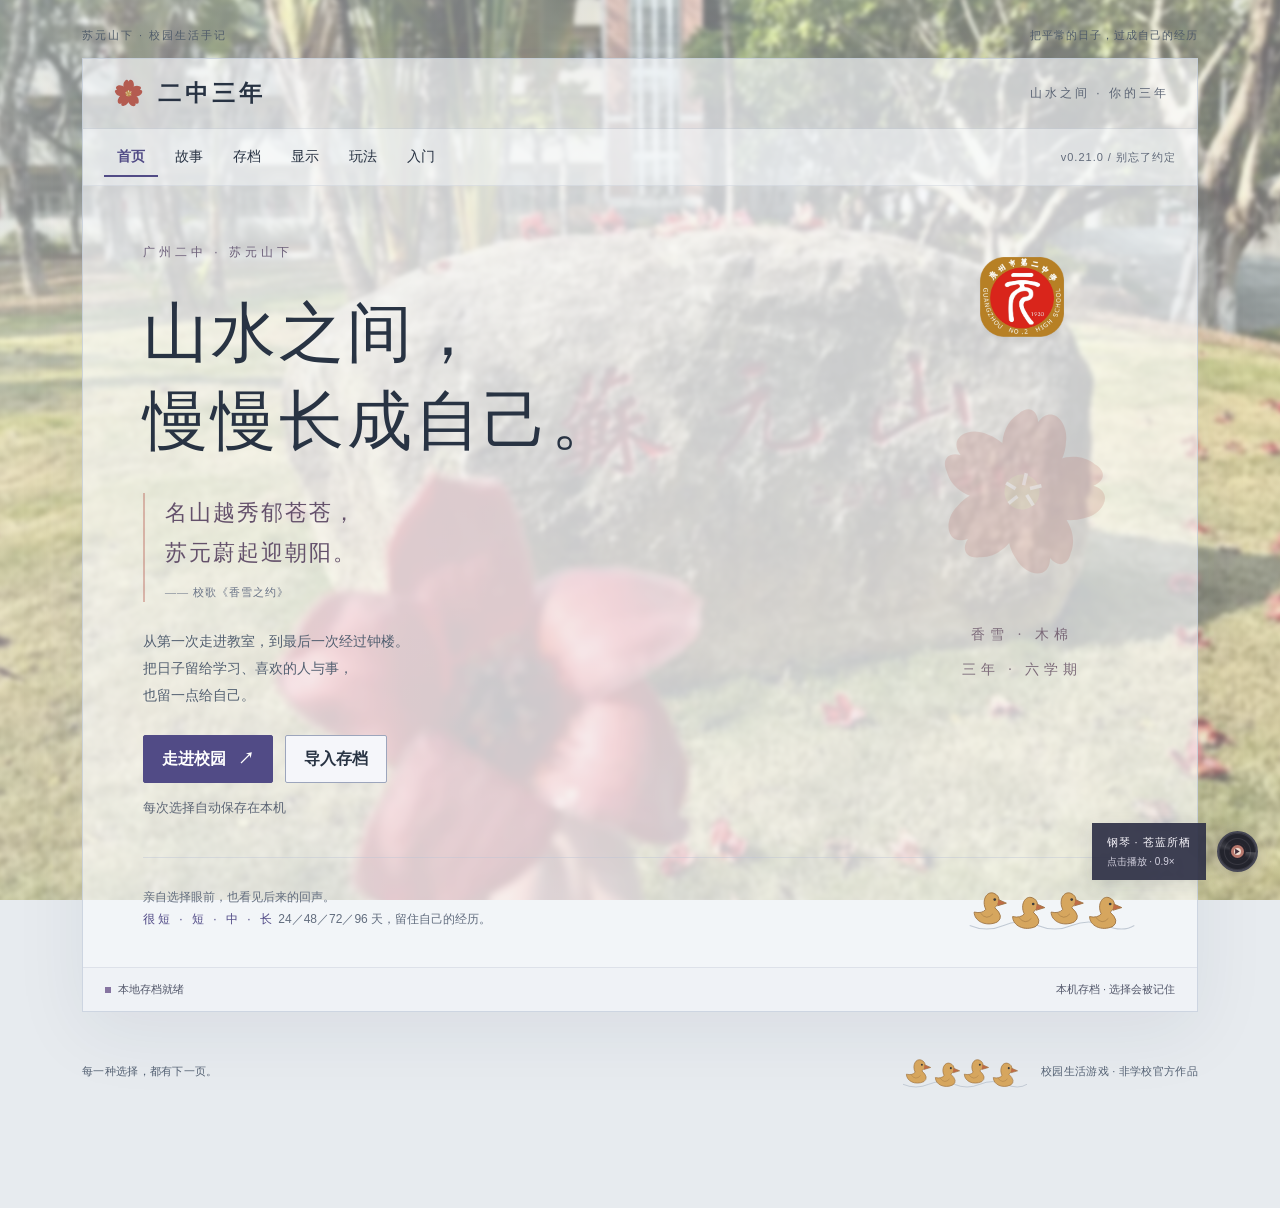
<file: index.html>
<!doctype html>
<html lang="zh-CN">
  <head>
    <meta charset="UTF-8" />
    <meta name="viewport" content="width=device-width, initial-scale=1" />
    <meta name="theme-color" content="#4e4d85" />
    <meta name="description" content="在苏元山下走过自己的高中三年。校园影像、六学期与不同的人生片段，本地自动存档。" />
    <title>二中三年 · 苏元山下的校园手记</title>
    <link rel="icon" type="image/png" href="./assets/crest-DU6SDlyk.png" />
    <script type="module" crossorigin src="./assets/index-Bsg4vHHz.js"></script>
    <link rel="stylesheet" crossorigin href="./assets/index-CuZMGmZE.css">
  </head>
  <body>
    <div id="app"><main class="boot"><h1>二中三年</h1><p id="boot-message">正在打开你的故事……</p></main></div>
    <noscript>这个游戏需要启用 JavaScript 才能进行选择和保存进度。</noscript>
    <div id="fatal-recovery" hidden role="alert" style="padding:20px;background:#f1f2f6;color:#202135;border:2px solid #302854;position:fixed;inset:auto 12px 12px;z-index:9999">
      <strong>页面暂时无法正常运行。</strong><p>刷新页面不会主动删除本地存档。若仍未恢复，请保留站点数据，稍后重试。</p>
      <button type="button" id="reload-page">重新加载页面</button>
    </div>
    <script>
      window.addEventListener('error', function (event) { if (event.error || (event.target && event.target.tagName === 'SCRIPT')) document.getElementById('fatal-recovery').hidden = false; }, true);
      document.getElementById('reload-page').onclick = function () { location.reload(); };
      setTimeout(function () { if (!window.storyReady) document.getElementById('fatal-recovery').hidden = false; }, 15000);
    </script>
  </body>
</html>
</file>
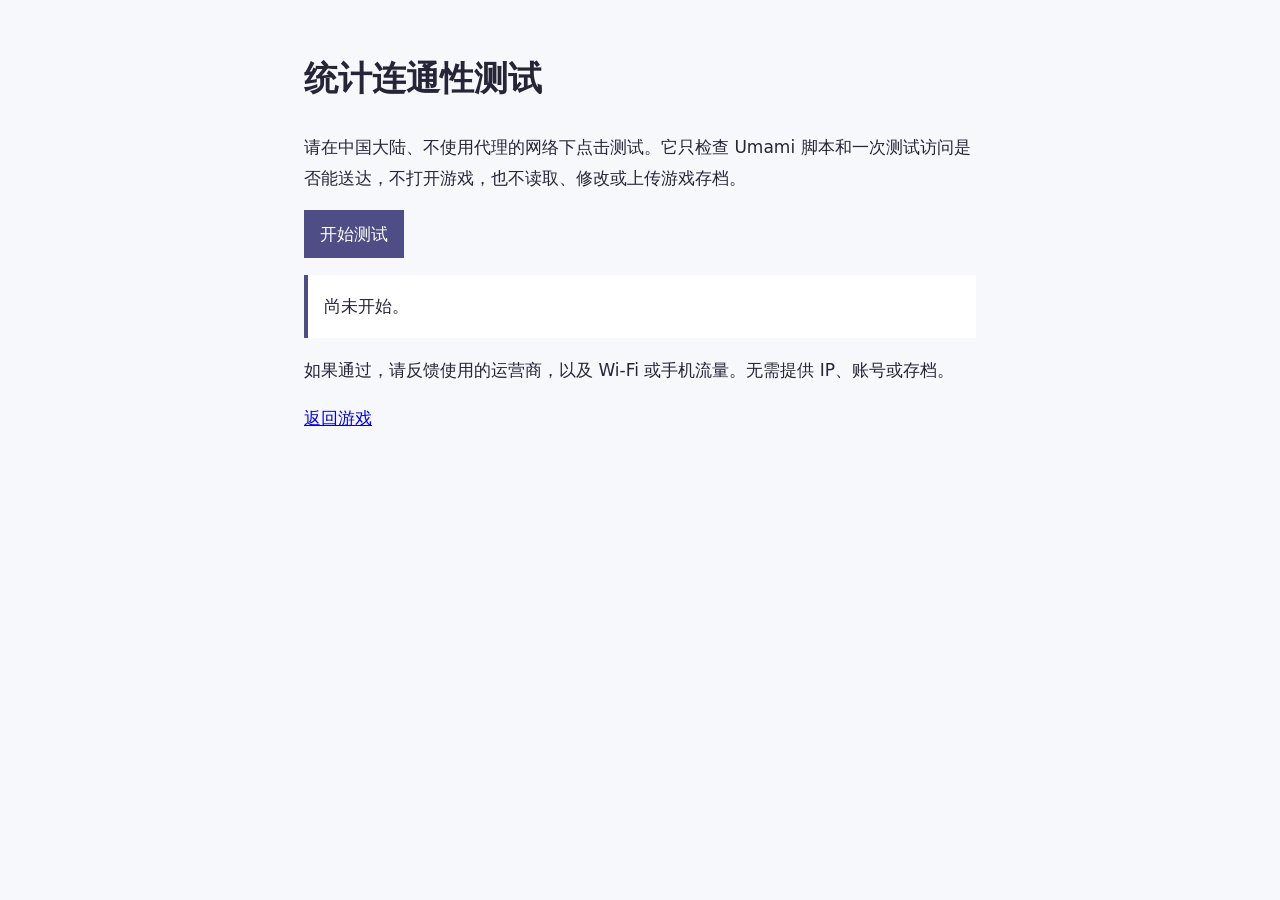
<file: umami-check.html>
<!doctype html>
<html lang="zh-CN">
<head>
  <meta charset="UTF-8">
  <meta name="viewport" content="width=device-width,initial-scale=1">
  <meta name="referrer" content="no-referrer">
  <title>二中三年 · 统计连通性测试</title>
  <style>
    body{max-width:42rem;margin:3rem auto;padding:0 1.2rem;font:17px/1.8 system-ui,sans-serif;color:#252537;background:#f7f8fc}
    button{font:inherit;padding:.55rem 1rem;color:white;background:#4e4d85;border:0;cursor:pointer}
    button:disabled{opacity:.6;cursor:wait} #result{white-space:pre-line;padding:1rem;background:white;border-left:4px solid #4e4d85}
  </style>
</head>
<body>
  <h1>统计连通性测试</h1>
  <p>请在中国大陆、不使用代理的网络下点击测试。它只检查 Umami 脚本和一次测试访问是否能送达，不打开游戏，也不读取、修改或上传游戏存档。</p>
  <button id="start" type="button">开始测试</button>
  <p id="result" role="status" aria-live="polite">尚未开始。</p>
  <p>如果通过，请反馈使用的运营商，以及 Wi-Fi 或手机流量。无需提供 IP、账号或存档。</p>
  <p><a href="./">返回游戏</a></p>
<script>
(() => {
  const button = document.getElementById('start');
  const result = document.getElementById('result');
  let frame, timer, scriptLoaded = false;
  function finish(text) {
    clearTimeout(timer);
    result.textContent = text;
    button.disabled = false;
  }
  button.addEventListener('click', () => {
    frame?.remove();
    scriptLoaded = false;
    button.disabled = true;
    result.textContent = '正在加载 Umami 官方统计脚本……';
    frame = document.createElement('iframe');
    frame.hidden = true;
    frame.sandbox = 'allow-scripts';
    frame.referrerPolicy = 'no-referrer';
    frame.title = '统计连通性测试';
    frame.src = './umami-frame.html?check=1';
    document.body.appendChild(frame);
    timer = setTimeout(() => finish(scriptLoaded
      ? '未通过：脚本已加载，但采集请求未在 25 秒内成功。请反馈此提示。'
      : '未通过：统计脚本未在 25 秒内成功加载。请反馈此提示。'), 25000);
  });
  window.addEventListener('message', event => {
    if (!frame || event.source !== frame.contentWindow || event.origin !== 'null') return;
    const message = event.data;
    if (message?.type !== 'erzhong-umami-check') return;
    if (message.phase === 'script') {
      if (!message.ok) finish('未通过：Umami 官方统计脚本加载失败。');
      else { scriptLoaded = true; result.textContent = '脚本加载成功，正在确认采集请求……'; }
    } else if (message.phase === 'collect') {
      finish(message.ok
        ? '测试通过：脚本加载成功，Umami 已接受测试访问。\n请将“测试通过”和所用网络反馈给发布者。'
        : `未通过：采集请求未被接受（状态 ${Number(message.status) || '网络错误'}）。请反馈此提示。`);
    }
  });
})();
</script>
</body>
</html>
</file>
<file: assets/index-CuZMGmZE.css>
body.adv-open{overflow:hidden}.adv-surface{position:relative;width:100%;height:100%;overflow:hidden;isolation:isolate;--stage-height:100dvh}.adv-surface:after{content:"";position:absolute;inset:0;z-index:1;pointer-events:none;background:linear-gradient(0deg,#0b0d18 0%,#0b0d18e6 24%,#0b0d1855 49%,transparent 76%)}.adv-stage:has(.adv-surface):after{display:none}.adv-player img{position:absolute;top:-2%;left:-40%;width:180%!important;height:180%!important;max-width:none;object-position:center top!important;transform:scaleX(-1)}.adv-opponent img{position:absolute;top:-2%;left:-35%;width:170%!important;height:180%!important;max-width:none;object-position:center top!important}.adv-silhouette svg{display:block;width:100%;height:100%;object-fit:contain}.adv-actor.is-speaking{animation:adv-speaker-light .4s ease-out both}@keyframes adv-speaker-light{0%{filter:brightness(.7) saturate(.75);opacity:.75}to{filter:brightness(1.06) saturate(1);opacity:1}}.adv-reaction-outcome{margin:.6rem 0!important;color:#e9c6d1!important;line-height:1.65!important;font-size:var(--detail-size)!important}.adv-stage{--adv-accent:#edb9be;position:fixed;inset:0;width:100vw;height:100dvh;max-width:none;max-height:none;padding:0;margin:0;border:0;background:#11141c;color:#f4f0f3;overflow:hidden;isolation:isolate;font-family:inherit}.adv-stage::backdrop{background:#080a10ed;-webkit-backdrop-filter:blur(3px);backdrop-filter:blur(3px)}.adv-stage-background{position:absolute;inset:-12px;background-image:linear-gradient(180deg,#080b1788,#14182455 36%,#090c16f2),var(--adv-image);background-position:center;background-size:cover;filter:blur(3px);opacity:.72;z-index:-2}.adv-stage:after{content:"";position:absolute;inset:0;background:linear-gradient(90deg,#0a0b1688,transparent 30%,#0a0b1644 68%,#0a0b1699),linear-gradient(0deg,#0b0d18,#0b0d1800 76%);pointer-events:none;z-index:-1}.adv-stage-hud{position:absolute;inset:0 0 auto;z-index:5;display:flex;align-items:center;gap:2rem;padding:1.1rem 3.8vw;border-bottom:1px solid #ffffff20;background:linear-gradient(#0c101bd9,#0c101b1a)}.adv-stage-hud>div{display:grid;gap:.3rem}.adv-stage-hud span{font-size:.66rem;letter-spacing:.22em;color:#d1bacb}.adv-stage-hud strong{font-size:1rem;font-weight:550}.adv-stage-hud>p{flex:1;color:#e9dce8;font-size:.9rem;letter-spacing:.12em}.adv-stage-close{display:grid;place-items:center;background:#12162188;border:1px solid #e9dce866;color:#fff;width:40px;height:40px;font-size:1.65rem;cursor:pointer}.adv-cast{position:absolute;inset:90px 0 0;pointer-events:none}.adv-actor{position:absolute;bottom:0;margin:0;width:47%;height:100%;display:flex;align-items:flex-end;justify-content:center;filter:brightness(.42) saturate(.6);opacity:.7;transition:filter .4s,opacity .4s;transform-origin:bottom center}.adv-opponent{left:0}.adv-player{right:1%;width:37%}.adv-actor.is-speaking{filter:brightness(1.06) saturate(1);opacity:1}.adv-actor img{display:block;width:100%;height:112%;object-fit:contain;object-position:center bottom;filter:drop-shadow(0 0 32px #d9c9e51c);-webkit-mask-image:linear-gradient(black 58%,#0008 80%,transparent 97%);mask-image:linear-gradient(black 58%,#0008 80%,transparent 97%)}.adv-actor figcaption{position:absolute;top:18%;left:16%;display:grid;gap:.5rem;color:#f6eef2;text-shadow:0 2px 12px #000;letter-spacing:.18em;writing-mode:vertical-rl}.adv-actor figcaption strong{font-family:Georgia,"Noto Serif SC",serif;font-size:1.7rem}.adv-actor figcaption span{font-size:.72rem}.adv-player figcaption{left:auto;right:16%;top:23%}.adv-silhouette{position:relative;height:87%;width:90%;-webkit-mask-image:linear-gradient(black 50%,transparent 95%);mask-image:linear-gradient(black 50%,transparent 95%)}.adv-silhouette i{position:absolute;left:34%;top:6%;width:31%;height:23%;border-radius:49% 48% 44% 45%;background:linear-gradient(130deg,#a798b0,#242838);box-shadow:inset -12px -2px 30px #15172566}.adv-silhouette b{position:absolute;left:8%;top:30%;width:85%;height:80%;border-radius:44% 45% 4% 4%;background:linear-gradient(115deg,#746882,#171d30 70%);border-top:1px solid #e1d5e755}.adv-silhouette span{position:absolute;inset:46% 0 auto;text-align:center;color:#d1c9dd;letter-spacing:.3em;font-size:.85rem}.adv-player .adv-silhouette{opacity:.55}.adv-player .adv-silhouette b{background:linear-gradient(230deg,#c7b9d8,#1d263a 75%)}.adv-stage-content{position:absolute;left:8%;right:5%;bottom:7%;z-index:3;display:grid;grid-template-columns:minmax(0,1fr) minmax(260px,34%);gap:3vw;align-items:end}.adv-script{min-width:0;padding:1rem 0;background:linear-gradient(90deg,#10131b88,#10131b33);text-shadow:0 2px 10px #070911}.adv-speaker{display:flex;align-items:center;gap:.9rem;margin-bottom:1rem}.adv-speaker strong{font-size:1.3rem;letter-spacing:.1em}.adv-speaker span{font-size:.67rem;color:#c5b8c9}.adv-speaker i{display:block;height:1px;flex:1;background:linear-gradient(90deg,#d6bbce88,transparent)}.adv-stage .adv-script-text{font-family:Georgia,"Noto Serif SC","Source Han Serif SC",serif;color:#fff9fc;font-size:max(1.25rem,var(--reading-size));line-height:1.85;margin:0;min-height:4em;word-break:normal;overflow-wrap:break-word;animation:adv-line-reveal .28s ease-out}.adv-stage-page{margin-top:1.1rem;color:#c6bccb;font-size:.74rem;display:flex;gap:1rem}.adv-stage-next{display:block;margin:1.1rem 0 0 auto;background:transparent;border:0;color:#fce9f0;font:inherit;font-size:.9rem;letter-spacing:.16em;padding:.5rem 1rem;cursor:pointer}.adv-stage-next span{display:inline-block;margin-left:1rem;animation:adv-next-breathe 1.7s ease-in-out infinite}.adv-stage-responses{display:grid;gap:.7rem;align-content:end;max-height:48dvh;overflow-y:auto;padding:.3rem;scrollbar-width:thin}.adv-stage-choice{border:1px solid #eeedf6c4;border-left:3px solid #cab1cf;background:#f4f2f8ed;box-shadow:0 8px 24px #080a1744;color:#292638;text-align:left;display:grid;gap:.35rem;padding:.95rem 1.05rem;width:100%;min-width:0;font:inherit;line-height:1.6;cursor:pointer;transition:background .16s,transform .16s,border-color .16s;animation:adv-choice-arrive .3s ease-out both}.adv-stage-choice:nth-child(2){animation-delay:.05s}.adv-stage-choice:nth-child(3){animation-delay:.1s}.adv-stage-choice strong{font-size:var(--choice-size);font-weight:600;overflow-wrap:break-word}.adv-stage-choice span,.adv-stage-choice small{font-size:var(--detail-size);color:#5d5567}.adv-stage-choice .adv-risk{color:#9a2a46}.adv-stage-choice .adv-risk-ongoing{color:#726346}.adv-stage-choice:hover:not(:disabled){background:#fff;border-color:#fff;transform:translate(-4px)}.adv-stage button:focus-visible,.adv-stage summary:focus-visible{outline:2px solid #f0b9c5;outline-offset:4px}.adv-stage-choice:disabled{opacity:.55;cursor:wait}.adv-stage-backlog{position:absolute;top:1.4rem;right:9%;z-index:7;max-width:min(620px,78vw);font-size:.82rem}.adv-stage-backlog summary{padding:.45rem .8rem;color:#e3d7e3;cursor:pointer;border:1px solid #ffffff33;background:#10121b66}.adv-stage-backlog[open]{background:#171c2bf7;max-height:70dvh;overflow:auto;padding:1rem;border:1px solid #b8a5c255}.adv-stage-backlog p{line-height:1.8;margin:.8rem 0;color:#e6ddea}.adv-stage-backlog[open] summary{margin-bottom:1rem}.adv-stage-hud>p{padding-right:130px}.adv-result-context{border-top:1px solid #bfa9c044;margin-top:1rem;padding-top:.8rem;color:#d0c7d8;font-size:.84rem}.adv-result-context>span{font-size:.65rem;letter-spacing:.14em;color:#baa5c0}.adv-result-context p{margin:.25rem 0;line-height:1.5}.adv-result-context small{display:block;font-size:.72rem;margin-top:.6rem}.adv-result-effects{color:#e5c8d1;font-size:.78rem}.person-now,.person-topics{margin:1rem 0}.person-now h4,.person-topics h4{font-size:.9rem;margin:.6rem 0;color:#756281}.person-actions{display:grid;grid-template-columns:repeat(auto-fit,minmax(min(100%,260px),1fr));gap:.6rem}.person-actions .adv-choice{margin:0}.social-topic{font-size:.92rem!important;display:flex!important;align-items:center;justify-content:space-between;gap:.7rem;width:100%}.time-risk.is-ongoing{color:#776343;font-weight:450}.timing-recovery{margin:1rem 0;padding:.8rem 1rem;border-left:3px solid #8a789d;background:#eeeaf680;line-height:1.7}.timing-recovery strong{display:block}.timing-recovery p{font-size:.88rem;margin:.3rem 0}.timing-recovery .button{margin-top:.5rem}@keyframes adv-line-reveal{0%{opacity:0;transform:translateY(4px)}to{opacity:1;transform:translateY(0)}}@keyframes adv-choice-arrive{0%{opacity:0;transform:translate(10px)}to{opacity:1;transform:translate(0)}}@keyframes adv-next-breathe{50%{opacity:.35;transform:translate(3px)}}@media(min-width:1000px){.adv-stage[data-adv-result=true] .adv-stage-content{grid-template-columns:minmax(0,70%) 1fr}.adv-stage[data-adv-result=true] .adv-script-text{min-height:2em}}@media(max-width:700px){.adv-stage-hud{padding:.8rem 1rem;gap:.8rem}.adv-stage-hud>p{display:none}.adv-stage-hud>div{flex:1}.adv-stage-hud strong{font-size:.82rem}.adv-stage-backlog{top:1.1rem;right:4.4rem;font-size:.7rem}.adv-stage-backlog[open]{max-width:85vw;right:5vw}.adv-cast{inset:72px 0 33%}.adv-opponent{left:-11%;width:77%;height:118%}.adv-player{right:-2%;width:45%;height:95%}.adv-actor figcaption{left:26%;top:14%;font-size:1rem}.adv-player figcaption{left:auto;right:18%;top:28%}.adv-actor figcaption strong{font-size:1.2rem}.adv-actor figcaption span{font-size:.65rem}.adv-stage-content{left:5%;right:5%;bottom:3%;display:flex;flex-direction:column;align-items:stretch;gap:.7rem;max-height:68dvh}.adv-script{padding:.75rem .2rem;flex-shrink:0;background:linear-gradient(90deg,#10131be6,#10131b88)}.adv-speaker{margin-bottom:.6rem}.adv-speaker strong{font-size:1.1rem}.adv-stage .adv-script-text{font-size:var(--reading-size);line-height:1.7;min-height:3.4em;max-height:25dvh;overflow-y:auto}.adv-stage-page{margin-top:.6rem;font-size:.65rem;gap:.6rem}.adv-stage-next{margin-top:.5rem;padding:.3rem .5rem}.adv-stage-responses{max-height:30dvh;min-height:0;gap:.45rem;flex-shrink:1}.adv-stage-choice{padding:.65rem .8rem}.adv-stage-choice strong{font-size:var(--choice-size)}.adv-stage-choice span,.adv-stage-choice small{font-size:max(.72rem,calc(var(--detail-size) - .1rem))}.adv-result-context{font-size:.75rem}.adv-result-context .adv-result-effects{font-size:.72rem}.person-actions{grid-template-columns:1fr}}@media(max-height:520px)and (min-width:701px){.adv-stage-content{bottom:3%;left:5%;grid-template-columns:minmax(0,1fr) minmax(240px,40%)}.adv-stage .adv-script-text{font-size:1rem;line-height:1.5;min-height:2em}.adv-stage-responses{max-height:65dvh}.adv-stage-hud{padding:.5rem 2rem}.adv-stage-backlog{top:.65rem}.adv-cast{inset:50px 0 0}.adv-stage-page{margin-top:.5rem}}@media(prefers-reduced-motion:reduce){.adv-stage *{animation:none!important;transition:none!important}}.quiet .adv-stage *{animation:none!important;transition:none!important}.adv-stage:after{z-index:1;background:linear-gradient(0deg,#0b0d18,#0b0d18e6 24%,#0b0d1855 49%,#0b0d1800 76%)}.adv-stage-responses{overflow-x:hidden;align-content:start}@media(max-width:700px){.adv-stage-responses:not(:empty):before{content:"选择回应 · 可上下滑动";display:block;color:#d4c4d3;font-size:.65rem;letter-spacing:.1em;padding:.1rem .3rem}.adv-actor figcaption{writing-mode:horizontal-tb;gap:.2rem;letter-spacing:.1em}.adv-player figcaption{text-align:right}}@media(max-width:700px){.adv-opponent{height:100%;top:0;bottom:auto}.adv-opponent img{top:3%;left:-20%;width:140%!important;height:140%!important}.adv-stage:after{background:linear-gradient(0deg,#0b0d18,#0b0d18ed 29%,#0b0d1888 48%,#0b0d1800 75%)}}@media(orientation:portrait)and (max-width:900px){.adv-surface{position:absolute;left:50%;top:50%;width:100dvh;height:100vw;--stage-height:100vw;transform:translate(-50%,-50%) rotate(90deg)}}@media(max-height:520px),(orientation:portrait)and (max-width:900px){.adv-stage-hud{padding:8px 22px;gap:14px}.adv-stage-hud>div{flex:none}.adv-stage-hud>p{display:none}.adv-stage-hud strong{font-size:13px}.adv-stage-hud span{font-size:10px}.adv-stage-close{margin-left:auto;width:36px;height:36px}.adv-cast{inset:52px 0 0}.adv-opponent{left:0;top:0;bottom:0;width:49%;height:100%}.adv-player{right:2%;width:38%;height:100%}.adv-opponent img{top:-3%;left:-30%;width:160%!important;height:180%!important}.adv-actor figcaption{top:9%;left:12%;writing-mode:horizontal-tb;gap:3px}.adv-player figcaption{top:12%;right:8%;left:auto}.adv-actor figcaption strong{font-size:17px}.adv-actor figcaption span{font-size:11px}.adv-stage-content{left:5%;right:4%;bottom:4%;display:grid;grid-template-columns:minmax(0,1fr) minmax(230px,39%);gap:22px;max-height:calc(var(--stage-height) - 78px);align-items:end}.adv-script{padding:8px 4px;min-height:0;max-height:calc(var(--stage-height) - 92px);overflow-y:auto;background:linear-gradient(90deg,#10131bd9,#10131b55)}.adv-speaker{margin-bottom:8px;gap:10px}.adv-speaker strong{font-size:17px}.adv-speaker span{font-size:11px}.adv-stage .adv-script-text{font-size:max(16px,calc(var(--reading-size) - 2px));line-height:1.65;min-height:3em;max-height:none;overflow:visible}.adv-stage-page{margin-top:8px;gap:10px;font-size:11px}.adv-stage-next{margin-top:5px;padding:8px 12px;font-size:14px;min-height:36px}.adv-stage-responses{max-height:calc(var(--stage-height) - 88px);gap:8px;min-width:0;overflow-y:auto;overscroll-behavior:contain}.adv-stage-choice{padding:10px 12px;gap:4px}.adv-stage-choice strong{font-size:max(15px,calc(var(--choice-size) - 2px));line-height:1.6}.adv-stage-choice span,.adv-stage-choice small{font-size:12px;line-height:1.6}.adv-stage-backlog{top:12px;right:76px;font-size:12px;max-width:70%}.adv-stage-backlog[open]{right:76px;max-width:70%;max-height:calc(var(--stage-height) - 50px)}.adv-stage-backlog p{font-size:14px}.adv-result-context{margin-top:10px;padding-top:8px;font-size:13px}.adv-result-context small,.adv-result-context .adv-result-effects{font-size:12px}.adv-stage-responses:not(:empty):before{content:"选择回应 · 可滑动";font-size:11px;color:#d4c4d3;padding:2px 4px}.adv-surface:after{background:linear-gradient(0deg,#0b0d18 0%,#0b0d18dc 28%,#0b0d1844 58%,transparent 80%)}}.people-strip{display:flex;gap:12px;overflow-x:auto;padding:4px 2px 12px;scroll-snap-type:x proximity}.person-tab{flex:1 0 180px;min-width:0;display:flex;align-items:center;gap:10px;position:relative;overflow:hidden;min-height:92px;padding:10px 14px;border:1px solid #aaa0bd;background:#fff9;color:inherit;text-align:left;cursor:pointer;scroll-snap-align:start;font:inherit}.person-tab[aria-pressed=true]{background:#e8e3f4;border-color:#5a4a80;box-shadow:inset 0 -3px #756188}.person-tab img{width:55px;height:76px;object-fit:cover;object-position:center 12%;transform:scale(1.35);margin-right:10px}.person-tab>span{display:grid;gap:6px;min-width:0}.person-tab strong{font-size:1rem}.person-tab small,.person-tab>span>span{font-size:.8rem;line-height:1.6}.person-detail-heading{display:flex;justify-content:space-between;align-items:center;gap:12px}.person-detail-heading h3{margin:0}.person-detail-heading h3>span{font-size:.8rem;font-weight:400}.person-attitude{border-left:2px solid #b8869c;padding-left:12px;font-style:italic}.activity-fold{padding:0!important}.activity-fold>summary{padding:16px 20px;cursor:pointer;list-style:none;position:relative}.activity-fold>summary h3{margin:.3rem 0}.activity-fold>summary:after{content:"＋";font-size:1.2rem;margin-left:12px}.activity-fold[open]>summary:after{content:"−"}.activity-fold>p,.activity-fold>div,.activity-fold>section,.activity-fold>button{margin:12px 20px}.activity-help{margin:16px 0}.notification-row{display:grid;grid-template-columns:minmax(0,1fr) auto;gap:20px;padding:18px 0;border-bottom:1px solid #b6a9bf}.notification-row h3{margin:.4rem 0;font-size:1.05rem}.notification-row p{margin:.4rem 0;line-height:1.8}.notification-row time,.notification-row small{font-size:.8rem;color:#797184}.notification-row>div:last-child{display:grid;align-content:center;justify-items:end;gap:8px}.notification-row.is-read{opacity:.75}.notification-list>details{margin-top:16px}.company-strip{padding:12px 16px;margin:12px 0;border-left:3px solid #a26a82;background:#f1e9f1aa;display:flex;gap:16px;align-items:center;justify-content:space-between;font-size:.9rem}.adv-stage .adv-result-context p{color:#e5dbe8}.adv-stage .adv-result-context .adv-result-effects{color:#efcbdc}@media(max-width:700px){.social-presence{display:flex!important;overflow-x:auto;gap:12px;scroll-snap-type:x proximity}.social-presence>article{flex:0 0 78%;min-width:230px;scroll-snap-align:start}.person-tab{flex-basis:170px}.notification-row{grid-template-columns:minmax(0,1fr)}.notification-row>div:last-child{display:flex;justify-content:flex-end}.company-strip{flex-wrap:wrap}}.social-main{margin:1.4rem 0;border-block:1px solid #b7a6b3;padding:1.1rem 0}.social-main h2{font-size:1.18rem}.social-presence{display:grid;grid-template-columns:repeat(auto-fit,minmax(min(100%,220px),1fr));gap:1rem}.social-presence article{border-left:3px solid #9c6577;padding:.5rem .85rem;min-width:0}.social-person-name{font-size:1.2rem;font-weight:800;color:#493e61}.social-person-name small{font-size:.85rem;font-weight:500}.encounter-lead{font-size:1.1rem!important;font-weight:700!important;line-height:1.65!important}.social-presence button{display:block;margin:.5rem 0;max-width:100%;white-space:normal}.appointment-board{border-block:1px solid #b8a9be;margin:1.4rem 0;padding:.8rem 0}.appointment-board article{padding:.6rem 0;border-bottom:1px dashed #b8a9be}.appointment-board article>div{display:flex;flex-wrap:wrap;gap:.6rem}.appointment-board .adv-choice{flex:1 1 180px}.social-person-record{padding:1.2rem 0;border-bottom:1px solid #b8a9be}.social-person-record details{margin-top:.8rem}.social-person-record .adv-choice{margin:.5rem 0}.attendance-alert{border-left:5px solid #aa304e;background:#fff2f3e8;padding:1rem;margin:1rem 0;color:#8b1834}.attendance-alert strong{font-size:1.2rem;font-weight:850}.attendance-alert p{margin:.4rem 0}.school-current.is-absent strong,.timetable-row.is-absent strong{color:#ae193f!important;font-weight:900!important}.attendance-records li{margin:.7rem 0;line-height:1.7}.adv-scene{position:relative;min-height:500px;padding:1rem 0;background:linear-gradient(180deg,#f5f2fb10,#f6f2faf0);isolation:isolate}.adv-scene-top{display:flex;justify-content:space-between;gap:1rem;align-items:center;flex-wrap:wrap}.adv-portrait{width:100px;height:120px;margin:1.4rem auto 1rem;display:grid;place-content:center;text-align:center;border:1px solid #ac8092;border-radius:50% 50% 25% 25%;background:linear-gradient(135deg,#cbb9d4d9,#f7e4e5);box-shadow:0 8px 24px #4c33531f}.adv-portrait span{font:700 2.5rem Georgia,"Noto Serif SC",serif;color:#684454}.adv-portrait i{font-size:.7rem;font-style:normal;color:#684454;margin-top:.5rem;letter-spacing:.14em}.adv-dialogue{border:1px solid #aa91b7;border-top:3px solid #95677d;background:#faf8fff2;box-shadow:0 12px 30px #3d244919;padding:1.4rem;position:relative;min-width:0}.adv-nameplate{display:inline-block;margin-top:-3rem;margin-bottom:1rem;background:#594766;color:#fff;padding:.45rem 1.3rem;font-weight:700;letter-spacing:.05em}.adv-line{font-family:Georgia,"Noto Serif SC","Source Han Serif SC",serif;font-size:1.2rem;line-height:1.95;min-height:4em;overflow-wrap:break-word;word-break:normal}.adv-page{font-size:.8rem;color:#766878;margin:1rem 0}.adv-responses{display:grid;gap:.7rem}.adv-choice{display:flex;flex-direction:column;align-items:flex-start;gap:.45rem;min-width:0;width:100%;text-align:left;padding:.85rem 1rem;border:1px solid #9c8aaf;background:#f8f6fd;color:#403649;font:inherit;cursor:pointer;white-space:normal;word-break:normal;overflow-wrap:break-word;line-height:1.6}.adv-choice:hover:not(:disabled){background:#eae3f4;border-color:#704b80}.adv-choice:focus-visible{outline:3px solid #98627c;outline-offset:3px}.adv-choice strong{font-size:1.02rem}.adv-choice span,.adv-choice small{font-size:.84rem;color:#655b71}.adv-choice em{font-style:normal;font-size:.88rem;color:#99233c}.adv-choice:disabled{opacity:.65;cursor:not-allowed}.adv-backlog{margin-top:1rem}.adv-backlog p{line-height:1.8}.adv-result{border-left:4px solid #9c6577;padding:1rem 1.2rem;background:#faf6fbe8;font-size:1.15rem;line-height:1.9}.adv-scene .button.primary{background:#624c79}.time-risk{color:#99233c;font-weight:650;display:block;font-size:.9rem;margin-top:.5rem}.social-main,.adv-dialogue{animation:adv-arrive .24s ease-out}@keyframes adv-arrive{0%{opacity:0;transform:translateY(6px)}to{opacity:1;transform:translateY(0)}}@media(max-width:480px){.adv-dialogue{padding:1rem}.adv-portrait{height:90px;width:78px}.adv-line{font-size:1.1rem;line-height:1.85}.adv-scene{min-height:420px}.social-presence{grid-template-columns:1fr}.appointment-board article>div{display:block}.adv-choice{margin:.45rem 0}}@media(prefers-reduced-motion:reduce){.social-main,.adv-dialogue{animation:none}}.reduced-motion .social-main,.reduced-motion .adv-dialogue{animation:none}.adv-line{color:#342d40;font-weight:500}.adv-nameplate{color:#fff}.adv-portrait{border-radius:50% 50% 15% 15%}.adv-line{font-size:max(1.1rem,var(--reading-size));line-height:1.95}.adv-choice strong{font-size:var(--choice-size)}.adv-choice span,.adv-choice small,.adv-page,.time-risk{font-size:var(--detail-size)}.encounter-lead{font-size:var(--choice-size)!important}.quiet .social-main,.quiet .adv-dialogue{animation:none!important}.has-new-message{position:relative}.campus-message-dot{position:absolute;right:5px;top:5px;width:8px;height:8px;border-radius:50%;background:#bc344a;box-shadow:0 0 0 2px #fff8;pointer-events:none;animation:campus-message-hop 7s ease-in-out infinite}@keyframes campus-message-hop{0%,84%,to{transform:translateY(0)}88%{transform:translateY(-4px)}92%{transform:translateY(0)}96%{transform:translateY(-2px)}}.context-guide{max-width:min(560px,calc(100vw - 30px))}.context-guide p{font-size:var(--reading-size);line-height:1.85}.context-guide-list{display:grid;gap:10px;max-height:55vh;overflow:auto}.context-guide .dialog-actions{gap:10px}.context-guide .button{white-space:normal;max-width:100%}.feelings-note{border-left:3px solid #ad6470;padding:10px 14px;margin:12px 0 20px;background:#f5e9ef88;line-height:1.8}.feelings-note strong{color:#884255}.rule-version{font-size:12px;color:var(--muted);margin-left:8px}body.quiet .campus-message-dot{animation:none}@media(prefers-reduced-motion:reduce){.campus-message-dot{animation:none}}.impression-overview{border-bottom:1px solid #b8bed0;padding-bottom:1rem}.impression-overview h3{display:flex;align-items:baseline;gap:1rem;flex-wrap:wrap}.impression-overview h3 strong{font-size:2.25rem;color:#58517e}.impression-overview h3 small{font-size:.8rem;font-weight:400}.impression-sources{display:grid;grid-template-columns:1fr 1fr;gap:1.2rem;margin:1.4rem 0}.impression-sources article{padding:0 0 1rem;border-bottom:2px solid #c5b6c0}.impression-sources article>div,.impression-people article>div{display:flex;align-items:baseline;justify-content:space-between;gap:.7rem}.impression-sources h4,.impression-people h4{margin:.25rem 0}.impression-sources progress{width:100%;height:5px;accent-color:#975969}.impression-sources p,.impression-people p,.skill-guide p{line-height:1.75;color:#505665;font-size:.92rem}.impression-people article{padding:1rem 0;border-bottom:1px solid #c4c8d2}.skill-guide,.role-ability-guide{margin:1.2rem 0;border-top:1px solid #b8bed0;padding-top:1rem}.skill-guide summary,.role-ability-guide summary{font-weight:600;cursor:pointer;color:#57517e}.skill-guide-list{display:grid;grid-template-columns:1fr 1fr;gap:1rem}.skill-guide-list article{padding-bottom:1rem;border-bottom:1px solid #d3d5df}.skill-guide-list h4{margin:.8rem 0 .3rem}.skill-guide-list h4 span{font-size:.85rem;font-weight:400;margin-left:.6rem}.skill-guide-list small{color:#747584;line-height:1.7}.role-ability-guide p{display:flex;flex-direction:column;gap:.3rem;font-size:.85rem;line-height:1.7}.person-impression{margin:1rem 0;padding:1rem 0;border-block:1px solid #cac4d2;display:flex;flex-direction:column;gap:.5rem;color:#5c526d}.interaction-context{display:block;font-size:.8rem;line-height:1.6;color:#716276;margin-top:.4rem}@media(max-width:600px){.impression-sources,.skill-guide-list{grid-template-columns:1fr}.impression-people article>div{flex-wrap:wrap}}.impression-sources progress{border:0;background:#d3d2df}.impression-sources progress::-webkit-progress-bar{background:#d3d2df}.impression-sources progress::-webkit-progress-value{background:#975969}.impression-sources progress::-moz-progress-bar{background:#975969}.identity-setup{margin:2rem 0;padding:1.6rem 0;border-block:1px solid #aab1c6}.identity-setup h3{margin-top:1.5rem;font-size:1.05rem}.gender-options{display:flex;gap:.7rem}.gender-options .button{min-width:100px}.gender-options [aria-pressed=true]{background:#424d7c;color:#fff;border-color:#424d7c}.personality-options{display:grid;grid-template-columns:repeat(2,minmax(0,1fr));gap:12px}.personality-options .profile-option{text-align:left;min-width:0;line-height:1.65}.personality-options [aria-pressed=true]{border-color:#b64752;box-shadow:inset 4px 0 #b64752}.identity-summary{display:flex;gap:1rem;align-items:center;flex-wrap:wrap;margin:.8rem 0;color:#454861;font-size:.9rem}.identity-summary details{max-width:40rem}.identity-summary summary{cursor:pointer;text-decoration:underline;text-underline-offset:4px}.identity-summary p{margin:.4rem 0}.discipline-risk{display:block;color:#8a4356;font-size:.85rem;margin-top:.35rem}@media(max-width:600px){.personality-options{grid-template-columns:1fr}.identity-setup{padding-block:1rem}.gender-options .button{flex:1}}.identity-setup .gender-options .button[aria-pressed=true]{background:#424d7c;color:#fff;border-color:#424d7c}.connection-tabs{display:flex;gap:12px;margin:22px 0}.connection-tabs button{flex:1;text-align:left}.connection-tabs small{display:block;font-size:12px;margin-top:7px;color:#746689}.connection-person{border-top:2px solid #8b7b9f;padding-top:24px}.connection-heading{display:flex;justify-content:space-between;align-items:center;gap:20px}.connection-heading h3{font-size:30px;margin:8px 0}.connection-heading p{margin:8px 0}.connection-heading>strong{font-size:22px;color:#6d577e}.connection-heading small{font-size:12px;color:#73758b}.bond-steps{list-style:none;display:grid;grid-template-columns:repeat(4,1fr);padding:22px 0;gap:10px}.bond-steps li{padding-top:12px;border-top:3px solid #dad6df;display:flex;flex-direction:column;gap:7px}.bond-steps b{font-size:25px;color:#8c819c}.bond-steps .done{border-color:#aa6477}.bond-steps .current{border-color:#76648e}.bond-steps small{font-size:11px;color:#777286}.bond-steps span{font-size:14px}.bond-scene{border-left:3px solid #b37786;padding:6px 0 10px 24px;margin:24px 0}.bond-scene>p{line-height:1.9}.bond-scene .choice,.connection-daily .choice{display:flex;margin:12px 0;width:100%;text-align:left}.bond-scene .choice small,.connection-daily .choice small{display:block;font-size:12px;font-weight:400;line-height:1.8;margin:9px 0}.connection-places{display:flex;align-items:center;gap:14px;flex-wrap:wrap;padding:18px 0;border-block:1px solid #d0c9d9;font-size:13px}.connection-person details{margin-top:20px}.connection-person summary{cursor:pointer}.connection-memory{border-bottom:1px solid #d4cddd;padding:18px 0}.connection-memory time{font-size:12px;color:#777286}.connection-opportunities{display:flex;flex-wrap:wrap;gap:12px;align-items:center;padding:18px 0;border-block:1px solid #c9bfd4;margin:20px 0}.connection-opportunities>span{font-weight:600}.connection-opportunities small{flex-basis:100%;color:#777286}.compact-receipt{border-left:3px solid #9c7e9b;background:#efedf5bb;padding:17px 22px;margin:0 0 26px}.compact-receipt>span{display:block;font-size:12px;color:#767084;margin-bottom:8px}.compact-receipt>strong{font-size:18px}.compact-receipt p{font-size:var(--support-size);line-height:1.8;margin:10px 0}.compact-receipt>div{display:flex;flex-wrap:wrap;gap:10px;font-size:12px;color:#715a81}.compact-receipt .compact-receipt-notes{font-size:12px;color:#746383}.place-planning{display:grid;grid-template-columns:repeat(3,1fr);gap:15px;border-block:1px solid #ccc4d4;padding:20px 0;margin:20px 0}.place-planning>div{display:flex;flex-direction:column;gap:8px}.place-planning span{font-size:12px;color:#777286}.place-planning strong{font-size:21px;color:#66547d}.place-planning p{grid-column:1/-1;margin:0;font-size:13px;line-height:1.9}.pending-work{display:flex;flex-direction:column;gap:12px;padding:18px 22px;border-left:3px solid #b77a83;background:#f3e9edaa;margin:20px 0;font-size:var(--support-size)}@media(max-width:600px){.connection-heading{align-items:flex-start}.connection-heading h3{font-size:26px}.connection-heading>strong{font-size:18px}.connection-tabs{gap:7px}.connection-tabs button{padding:12px 8px}.bond-steps{gap:8px}.bond-steps span{font-size:12px}.bond-scene{padding-left:15px}.place-planning{gap:10px}.place-planning strong{font-size:18px}}.life-panel.connection-panel{max-height:none;overflow:visible}.connection-tabs [aria-pressed=true]{background:#e8e1ef;border-color:#7b698e;color:#58416e}.connection-tabs small{font-size:12px}.connection-tabs button{display:block;min-width:0;white-space:nowrap;text-align:center}.connection-tabs small{white-space:normal;line-height:1.5}.campus-notices{padding:18px clamp(16px,4vw,44px);border-bottom:1px solid #bdb6c9;background:#eeeaf4cc}.campus-notice{padding:15px 0;border-bottom:1px solid #c6c2d2;display:grid;grid-template-columns:1fr auto;gap:20px;color:#37435c}.campus-notice:last-child{border-bottom:0}.campus-notice time{font-size:11px;color:#76738b}.campus-notice h3{font:600 19px/1.5 var(--font-title,serif);margin:7px 0}.campus-notice p{font-size:var(--support-size);line-height:1.8;margin:0}.campus-notice-buttons{display:flex;flex-direction:column;justify-content:center;gap:12px}.notice-discipline{background:#f3e7eb;border-left:4px solid #a65d68;padding:15px}.notice-discipline h3{color:#934653}.unavailable-choices{border-top:1px dashed #bcb7cc;padding:16px 0;margin-top:20px;font-size:var(--support-size);color:#69728b}.unavailable-choices summary{cursor:pointer}.unavailable-choices ul{padding-left:20px;line-height:1.7}.unavailable-choices li{padding:10px 0}.unavailable-choices li span{display:block;font-size:12px}.campus-explore-link{display:flex;justify-content:space-between;align-items:center;gap:15px;padding:16px 0;border-top:1px solid #bfc3d2}.campus-place-purpose{font-size:var(--support-size);color:#5e537c;line-height:1.8}.campus-notices summary{padding:13px 0;font-size:var(--support-size)}@media(max-width:650px){.campus-notice{grid-template-columns:1fr;gap:10px}.campus-notice-buttons{flex-direction:row;justify-content:flex-start;flex-wrap:wrap}.campus-explore-link{align-items:flex-start;flex-direction:column}}:root{--desktop: #dce0ed;--surface: #f6f7fb;--ink: #24263d;--muted: #60667d;--accent: #4438a7;--line: #c0c5d7;--danger: #9c4057;--reading-size: 18px;--choice-size: 16px;--support-size: 14px;--detail-size: 13px;--subheading-size: 18px;--metric-size: 15px;color-scheme:light}body.reading-large{--reading-size: 23px;--choice-size: 20px;--support-size: 18px;--detail-size: 16px;--subheading-size: 21px;--metric-size: 18px}@media(max-width:650px){body.reading-large{--reading-size: 22px}}*{box-sizing:border-box}html{min-height:100%;scroll-behavior:auto}body{margin:0;color:var(--ink);font:16px/1.65 system-ui,-apple-system,Segoe UI,Microsoft YaHei,sans-serif;background:var(--desktop);background-image:radial-gradient(#b8bdd1 .75px,transparent .75px);background-size:8px 8px}button,input,select{font:inherit}button{cursor:pointer}button:disabled{cursor:not-allowed;opacity:.48}button,a,input,select{touch-action:manipulation}button:focus-visible,a:focus-visible,input:focus-visible,select:focus-visible{outline:3px solid var(--accent);outline-offset:4px}button{border-radius:0}button,input,select{color:inherit}a{color:var(--accent)}h1,h2,h3,p{margin:0}button .icon{pointer-events:none}.mono,.eyebrow,.key,.caption,.desktop-label,.window-title,.statusbar{font-family:Cascadia Mono,SFMono-Regular,Consolas,monospace}.desktop{max-width:1200px;margin:auto;padding:38px 34px 24px}.desktop-label{display:flex;justify-content:space-between;gap:16px;font-size:12px;letter-spacing:1.7px;margin-bottom:18px;color:#53596e}.desktop-label span:last-child{letter-spacing:1px}.window{background:var(--surface);border:2px solid var(--ink);box-shadow:7px 7px #aeb5ca}.titlebar{min-height:40px;display:flex;align-items:center;justify-content:space-between;padding:5px 10px;background:var(--accent);color:#fff;border-bottom:2px solid var(--ink)}.window-title{font-size:14px;font-weight:700;letter-spacing:1px;display:flex;gap:9px;align-items:center}.disk-mini{width:17px;height:18px;background:#e7e6f7;border:2px solid #202036;display:inline-block;box-shadow:inset 0 -6px #9498c9}.window-dots{display:flex;gap:5px}.window-dots i{font-style:normal;width:18px;height:18px;border:1px solid #1e1b38;background:#d9daea;color:#272435;font-size:14px;line-height:14px;text-align:center}.menubar{display:flex;justify-content:space-between;align-items:center;gap:10px;min-height:52px;background:#e9ebf2;border-bottom:1px solid var(--line);padding:6px 18px}.menulinks{display:flex;gap:4px;flex-wrap:wrap}.menu-button,.text-button{border:0;background:transparent;min-height:38px;padding:7px 10px}.menu-button:hover,.text-button:hover{background:#d8dcf0}.menu-button[aria-current=page]{background:#d1d6ed;color:#2f277e}.version{font-size:11px;color:var(--muted);white-space:nowrap}.view{min-height:555px}.home-layout{display:grid;grid-template-columns:minmax(0,1fr) 300px}.hero{padding:44px 46px 36px;border-right:1px solid var(--line);position:relative}.eyebrow{color:var(--accent);font-size:11px;letter-spacing:2px;text-transform:uppercase;display:flex;align-items:center;gap:9px;margin-bottom:25px}.square{display:inline-block;width:7px;height:7px;background:var(--accent)}.hero h1{font-size:clamp(38px,4.4vw,58px);line-height:1.23;letter-spacing:-2px;font-weight:800;margin-bottom:22px}.hero h1 em{font-style:normal;color:var(--accent)}.hero-description{color:var(--muted);max-width:32em;font-size:16px;line-height:1.9;margin-bottom:28px}.button{display:inline-flex;justify-content:center;align-items:center;gap:12px;min-height:46px;padding:10px 19px;border:1px solid var(--ink);background:#e4e7f0;box-shadow:2px 2px 0 var(--ink);font-weight:600;text-decoration:none;line-height:1.45}.button:hover:not(:disabled){background:#d9ddef}.button:active:not(:disabled){transform:translate(2px,2px);box-shadow:none}.button.primary{color:#fff;background:var(--accent)}.button.primary:hover:not(:disabled){background:#302a87}.button.danger{color:var(--danger);background:#fff4f5;border-color:var(--danger);box-shadow:2px 2px 0 var(--danger)}.button.compact{font-size:13px;min-height:38px;padding:7px 12px}.hero-actions{display:flex;flex-wrap:wrap;gap:16px;margin:0 0 20px}.save-inline{font-size:12px;color:var(--muted);min-height:23px}.home-side{background:#e8ebf5;padding:34px 24px 26px}.mini-title{font-size:11px;letter-spacing:1.5px;color:var(--muted);margin-bottom:17px}.floppy{display:block;width:170px;height:174px;margin:20px auto 28px;filter:drop-shadow(7px 7px 0 #c0c5dc)}.episode-name{font-size:20px;line-height:1.5;font-weight:700;margin-bottom:8px}.side-copy{font-size:13px;color:var(--muted);line-height:1.8}.side-meta{border-top:1px solid #b9bfd3;margin-top:24px;padding-top:14px;display:flex;justify-content:space-between;font-size:12px}.home-bottom{display:grid;grid-template-columns:repeat(3,1fr);border-top:1px solid var(--line);padding:22px 30px;gap:24px}.home-feature{display:flex;gap:12px}.feature-number{font:12px Consolas,monospace;color:var(--accent);padding-top:4px}.home-feature strong{display:block;font-size:13px;margin-bottom:3px}.home-feature p{font-size:12px;color:var(--muted);line-height:1.6}.statusbar{display:flex;justify-content:space-between;align-items:center;gap:8px;background:#e3e6ef;border-top:1px solid var(--line);padding:8px 15px;font-size:11px;color:#52576a}.statusbar .status{display:flex;align-items:center;gap:7px}.status-led{width:6px;height:6px;background:var(--accent)}.footer{margin-top:22px;display:flex;justify-content:space-between;gap:20px;color:#62677c;font-size:11px;letter-spacing:.3px}.game-layout{display:grid;grid-template-columns:215px minmax(0,1fr)}.sidebar{background:#e9ecf5;border-right:1px solid var(--line);padding:26px 22px}.phase-number{font-size:42px;line-height:1;color:#9da5c2;margin-bottom:10px;font-family:Consolas,monospace}.phase-label{font-size:13px;font-weight:700}.progress-label{font-size:11px;color:var(--muted);margin:8px 0 26px}.stat{margin:20px 0}.stat-label{display:flex;justify-content:space-between;font-size:13px}.stat-label b{font-family:Consolas,monospace;font-size:16px}.segments{display:flex;gap:3px;height:10px;margin-top:7px}.segments i{flex:1;background:#c8cddd}.segments i.filled{background:var(--accent)}.stat small{font-size:10px;color:var(--muted);display:block;margin-top:6px}.sidebar .text-button{margin-top:20px;width:100%;border-top:1px solid #b9bfd3;text-align:left;font-size:12px;padding-left:0}.scene{padding:34px 42px 36px;min-width:0}.scene-top{display:flex;justify-content:space-between;gap:10px;font-size:11px;color:var(--muted);margin-bottom:28px;letter-spacing:1px}.event-category{color:var(--accent);font-size:12px;display:flex;align-items:center;gap:8px;margin-bottom:13px}.scene h1{font-size:30px;line-height:1.5;letter-spacing:-.6px;margin-bottom:20px}.story{font-size:var(--reading-size);line-height:1.95;max-width:38em;color:#373b50;white-space:pre-line}.scene-divider{height:1px;background:var(--line);margin:29px 0 22px}.choose-caption{font-size:11px;color:var(--muted);letter-spacing:1px;margin-bottom:15px}.choices{display:grid;gap:12px}.choice{display:grid;grid-template-columns:30px 1fr 18px;align-items:start;gap:13px;border:1px solid #a9afc4;background:#fafbfe;padding:16px;text-align:left;min-height:75px;box-shadow:2px 2px #c7cde0;width:100%}.choice:hover:not(:disabled){border-color:var(--accent);background:#e9e9fc;box-shadow:2px 2px 0 var(--accent)}.choice:active:not(:disabled){transform:translate(2px,2px);box-shadow:none}.choice .key{display:grid;place-items:center;border:1px solid #a7aec4;width:27px;height:27px;font-size:12px;background:#eceff6;color:var(--accent)}.choice-label{display:block;font-size:15px;font-weight:600;line-height:1.65}.choice small{display:block;color:var(--muted);font-size:12px;margin-top:4px;line-height:1.6}.choice-arrow{color:var(--accent);padding-top:2px}.result-label{font-size:11px;letter-spacing:2px;color:var(--accent);margin:2px 0 18px}.result-choice{font-size:13px;color:var(--muted);border-left:3px solid #a6acd0;padding-left:12px;margin-bottom:21px}.changes{display:flex;flex-wrap:wrap;gap:9px;margin:22px 0 28px}.change{padding:5px 10px;border:1px solid #b4bbd4;background:#e9edf9;font-size:12px}.change.negative{color:#96495a;background:#faf0f3;border-color:#d9b9c4}.phase-intro{padding-top:10px}.chapter-mark{display:flex;align-items:center;gap:15px;margin:10px 0 30px;color:var(--accent)}.chapter-mark b{font:70px/1 Consolas,monospace;letter-spacing:-6px}.chapter-mark span{font-size:11px;line-height:1.8;letter-spacing:2px}.phase-intro .button{margin-top:35px}.sample-note{margin-top:30px;font-size:11px;color:#85899d}.ending-stamp{display:inline-block;border:2px solid var(--accent);padding:4px 11px;color:var(--accent);font:12px Consolas,monospace;letter-spacing:2px;transform:rotate(-3deg);margin-bottom:24px}.ending-actions{display:flex;gap:12px;flex-wrap:wrap;margin-top:24px}.panel-view{padding:32px 40px}.panel-view h1{font-size:27px;margin:0 0 8px}.panel-lead{color:var(--muted);font-size:14px;margin-bottom:26px}.saves-toolbar{display:flex;gap:12px;flex-wrap:wrap;margin-bottom:25px}.slot{border-top:1px solid var(--line);padding:18px 0;display:flex;gap:20px;justify-content:space-between;align-items:center}.slot-main{min-width:0}.slot h3{font-size:15px}.slot p,.slot small{display:block;font-size:12px;color:var(--muted)}.slot-actions{display:flex;gap:8px;flex-wrap:wrap;justify-content:flex-end}.slot-actions button{white-space:nowrap}.slot.empty{color:#72788e}.settings-row{padding:22px 0;border-top:1px solid var(--line);display:flex;gap:20px;justify-content:space-between;align-items:center}.settings-row p{font-size:12px;color:var(--muted)}select{background:#fff;border:1px solid var(--line);padding:8px 14px;min-height:44px}.about-copy{font-size:15px;line-height:1.9;max-width:650px}.about-copy p{margin:16px 0}.log-entry{border-top:1px solid var(--line);padding:20px 0}.log-entry h3{font-size:16px}.log-entry .log-time{font-size:11px;color:var(--muted);margin-bottom:5px}.log-entry .log-choice{font-size:13px;color:var(--accent);margin:8px 0}.log-entry p{font-size:14px;line-height:1.8}.log-entry .changes{margin:12px 0 0}.empty-state{padding:45px 10px;text-align:center;color:var(--muted)}.empty-state p{margin:12px 0}.notice{margin:0;padding:12px 20px;border-bottom:1px solid #a8afd0;background:#e9eafb;color:#38316f;font-size:13px;display:flex;align-items:center;gap:10px;justify-content:space-between;flex-wrap:wrap}.notice.error{background:#fff1f3;color:#853c50;border-color:#d8afbb}.notice p{flex:1;min-width:200px}.notice .actions{display:flex;flex-wrap:wrap;gap:8px}.sr-only{position:absolute;width:1px;height:1px;padding:0;margin:-1px;overflow:hidden;clip:rect(0,0,0,0);white-space:nowrap;border:0}.boot{max-width:600px;margin:15vh auto;padding:30px}.boot h1{font-size:32px}.boot p{margin-top:10px}dialog{border:2px solid var(--ink);padding:0;background:#f3f4f9;color:var(--ink);max-width:min(480px,calc(100vw - 30px));width:100%;box-shadow:7px 7px #292c4940}dialog::backdrop{background:#1a1f365c}dialog .dialog-title{background:var(--accent);color:#fff;font-size:13px;padding:7px 12px}dialog .dialog-body{padding:25px}dialog h2{font-size:23px;margin-bottom:14px}dialog p{font-size:14px;line-height:1.9;color:var(--muted)}dialog .dialog-actions{display:flex;justify-content:flex-end;flex-wrap:wrap;gap:13px;margin-top:25px}.quiet *{animation:none!important;transition:none!important}.content-placeholder{padding:20px}.notice button{flex-shrink:0}@media(min-width:1400px){.desktop{padding-top:6vh}.view{min-height:580px}.hero{padding-top:55px}}@media(max-width:850px){.desktop{padding:20px}.home-layout{grid-template-columns:minmax(0,1fr) 245px}.hero{padding:32px 28px}.home-side{padding:25px 20px}.hero h1{font-size:42px}.home-bottom{padding:20px;gap:16px}.game-layout{grid-template-columns:175px minmax(0,1fr)}.sidebar{padding:23px 16px}.scene{padding:27px}.scene h1{font-size:27px}}@media(max-width:650px){.desktop{padding:14px 10px 20px}.desktop-label{font-size:9px;letter-spacing:1px;margin:0 3px 10px}.desktop-label span:last-child{display:none}.window{box-shadow:4px 4px #aeb5ca}.window-title{font-size:12px}.titlebar{min-height:35px}.menubar{padding:5px 8px;min-height:47px}.menu-button{font-size:12px;padding:6px 9px;min-height:36px}.version{font-size:10px}.home-layout{display:block}.hero{border-right:0;padding:31px 23px 27px}.eyebrow{font-size:10px;letter-spacing:1.5px;margin-bottom:20px}.hero h1{font-size:43px;letter-spacing:-2px;margin-bottom:19px}.hero-description{font-size:14px;line-height:1.9;margin-bottom:25px}.hero-actions{gap:13px}.hero-actions .button{font-size:14px}.home-side{display:grid;grid-template-columns:90px 1fr;gap:0 21px;padding:23px;border-top:1px solid var(--line)}.home-side .mini-title{grid-column:1/-1;margin-bottom:14px}.floppy{width:83px;height:86px;margin:5px 0;grid-row:2/5}.episode-name{font-size:17px}.side-copy{font-size:12px}.side-meta{margin-top:12px;padding-top:10px;font-size:10px}.home-bottom{grid-template-columns:1fr;padding:19px 23px;gap:13px}.home-feature p{font-size:11px}.home-feature strong{font-size:12px}.view{min-height:480px}.footer{font-size:10px;display:block;padding:0 4px;line-height:2}.footer span{display:block}.statusbar{font-size:9px;padding:8px 9px;align-items:start}.statusbar>span:last-child{max-width:120px;text-align:right}.game-layout{display:flex;flex-direction:column}.sidebar{padding:15px 19px;border-right:0;border-bottom:1px solid var(--line);display:grid;grid-template-columns:repeat(3,minmax(0,1fr));gap:8px 14px}.phase-number{display:none}.phase-label{grid-column:1/3;font-size:12px}.progress-label{margin:0;text-align:right;font-size:10px}.stat{margin:0}.stat-label{font-size:11px}.stat-label b{font-size:14px}.segments{height:7px;gap:2px;margin-top:5px}.stat small,.sidebar .text-button{display:none}.scene{padding:25px 22px 30px}.scene-top{font-size:10px;margin-bottom:22px}.scene h1{font-size:25px;line-height:1.5;margin-bottom:18px}.story{font-size:var(--reading-size);line-height:1.9}.scene-divider{margin:23px 0 19px}.choice{padding:14px 12px;gap:10px;grid-template-columns:25px 1fr 12px}.choice .key{width:24px;height:24px}.choice-label{font-size:14px}.choice small{font-size:11px}.panel-view{padding:25px 20px}.slot{align-items:flex-start;flex-direction:column;gap:12px}.slot-actions{justify-content:flex-start}.slot-actions .button{font-size:12px}.settings-row{align-items:flex-start;flex-direction:column;gap:12px}.chapter-mark b{font-size:60px}.scene .button{font-size:14px}.notice{padding:12px;font-size:12px}.notice .button{font-size:11px}.notice p{min-width:160px}.phase-intro{padding-top:0}}@media(prefers-reduced-motion:reduce){*{scroll-behavior:auto!important;transition:none!important;animation:none!important}}.choice-group{display:grid;gap:5px}.choice-time{display:block;font-size:var(--support-size,14px);color:var(--accent);margin-top:6px;font-weight:600}.calculation-details{font-size:var(--support-size,14px);color:var(--muted);margin:5px 0 12px}.calculation-details summary{cursor:pointer;min-height:36px;display:list-item;padding:5px 2px}.calculation-details summary:focus-visible{outline:3px solid var(--accent);outline-offset:2px}.calculation-details .effect-notes{margin:8px 0;padding-left:20px}.study-readout{border-top:1px solid var(--line);border-bottom:1px solid var(--line);padding:13px 0;margin:14px 0;font-size:var(--support-size,14px)}.study-readout strong,.study-readout span{display:block}.study-readout span{font-size:var(--detail-size,13px);color:var(--muted);margin-top:5px}.metric-details article{border-top:1px solid var(--line);padding:17px 0}.metric-details h2{font-size:20px}.metric-details p{margin:8px 0}.font-preview-option small{display:block}.choice-label,.font-preview-option{font-size:var(--choice-size);line-height:1.65}.choice small,.result-choice,.panel-lead,.settings-row p,.slot p,.slot small,.about-copy,.metric-help,.metric-details,.rules-copy,.profile-summary,.target-summary,.goal-status,.effect-notes,.exam-report,.state-item small{font-size:var(--support-size);line-height:1.8}.hero-description,.side-copy{font-size:var(--support-size);line-height:1.85}.save-inline,.sample-note,.change,.log-entry .log-time,.home-feature p{font-size:var(--detail-size);line-height:1.75}.log-entry p{font-size:var(--reading-size);line-height:1.9}.log-entry .log-choice{font-size:var(--choice-size);line-height:1.7}.slot h3,.log-entry h3,.font-preview-title,.rules-copy h3,.exam-report h3{font-size:var(--subheading-size);line-height:1.6}.stat small{font-size:var(--detail-size);line-height:1.7}.stat-label,.state-item,.goal-item,.profile-option{font-size:var(--metric-size);line-height:1.7}dialog p{font-size:var(--support-size)}.font-preview{padding:22px 24px;margin:0 0 22px;border:1px solid var(--line);border-left:4px solid var(--accent);background:#fafbfe}.font-preview-title{display:block;margin-bottom:10px;color:var(--accent);font-weight:700}.font-preview .story{margin-bottom:16px}.font-preview-option{display:block;padding:12px 16px;border:1px solid #a9afc4;background:#eceef8;font-weight:600}.font-preview-option small{display:block;margin-top:5px;color:var(--muted);font-size:var(--support-size);font-weight:400;line-height:1.75}.game-layout.campus-layout{grid-template-columns:250px minmax(0,1fr)}.campus-sidebar{min-width:0;padding:24px 18px}.campus-sidebar .progress-label{margin-bottom:18px}.state-grid,.goal-grid,.profile-grid{display:grid;gap:12px}.state-grid{grid-template-columns:minmax(0,1fr);margin:18px 0}.state-item{min-width:0;padding:10px;border:1px solid #b5bdd5;background:#f5f6fb}.state-item .stat-label{align-items:baseline;gap:10px}.state-item .stat-label strong{font-size:var(--metric-size);line-height:1.5;white-space:nowrap}.state-item .stat-label b{font:700 20px/1.5 Consolas,monospace;color:var(--accent);font-variant-numeric:tabular-nums;white-space:nowrap}.state-item small{display:block;margin-top:4px;color:var(--muted);font-size:var(--detail-size)}.campus-dashboard{border-top:1px solid #b5bdd5;padding-top:13px;margin-top:15px}.campus-dashboard>summary,.metric-details>summary{cursor:pointer;padding:8px 0;color:var(--accent);font-size:var(--metric-size);font-weight:600;line-height:1.6;min-height:40px}.campus-dashboard>summary:focus-visible,.metric-details>summary:focus-visible{outline:3px solid var(--accent);outline-offset:3px}.campus-dashboard[open]>summary{margin-bottom:10px}.goal-item{min-width:0;padding-bottom:12px;border-bottom:1px solid #cbd0df}.goal-item>strong,.goal-item>b{color:#35305e}.goal-item p,.goal-item small,.goal-status{display:block;margin-top:6px;color:var(--muted);font-size:var(--detail-size);line-height:1.75}.goal-progress{display:block;width:100%;height:7px;margin:9px 0;border:0;border-radius:0;background:#c9cfe0;accent-color:var(--accent);overflow:hidden}.goal-progress>i,.goal-progress>span{display:block;height:100%;background:var(--accent)}.goal-progress::-webkit-progress-bar{background:#c9cfe0}.goal-progress::-webkit-progress-value{background:var(--accent)}.goal-progress::-moz-progress-bar{background:var(--accent)}.metric-help,.profile-summary,.target-summary{color:var(--muted);margin:12px 0;overflow-wrap:anywhere}.metric-details{border-top:1px solid var(--line);padding-top:7px;margin-top:15px;color:var(--muted)}.metric-details p+p,.rules-copy p+p{margin-top:12px}.rules-copy{max-width:54em}.rules-copy h2,.rules-copy h3{margin:24px 0 10px;color:var(--ink)}.rules-copy ul,.rules-copy ol,.effect-notes ul{padding-left:1.5em}.rules-copy li+li,.effect-notes li+li{margin-top:7px}.setup-form{max-width:830px}.setup-row{padding:24px 0;border-top:1px solid var(--line)}.setup-row>label,.setup-row>strong,.setup-row>legend,.setup-row>h2{display:block;margin-bottom:12px;font-size:var(--subheading-size);font-weight:700}.setup-row>p{font-size:var(--support-size);color:var(--muted);margin-bottom:15px}.setup-row input[type=text],.setup-row select{width:100%;max-width:420px;min-height:46px;border:1px solid #9da6c3;border-radius:0;padding:9px 12px;background:#fafbfe}.profile-grid{grid-template-columns:repeat(2,minmax(0,1fr))}.profile-option{display:block;min-width:0;padding:14px 16px;border:1px solid #adb5cd;background:#fafbfe;border-radius:0;text-align:left;cursor:pointer}.profile-option:hover{border-color:var(--accent);background:#efeffb}.profile-option:has(input:checked),.profile-option[aria-checked=true],.profile-option.selected{border-color:var(--accent);box-shadow:inset 3px 0 0 var(--accent);background:#e9e8f8}.profile-option input{accent-color:var(--accent);width:17px;height:17px;margin-right:6px;vertical-align:middle}.profile-option strong{font-size:var(--choice-size)}.profile-option small,.profile-option p{display:block;margin-top:8px;color:var(--muted);font-size:var(--support-size);line-height:1.75}.incident-banner{padding:13px 16px;margin-bottom:24px;border:1px solid var(--accent);border-left-width:5px;background:#e9e6f9;color:#39306c;font-size:var(--support-size);line-height:1.8}.incident-banner strong{display:block;margin-bottom:5px;font-size:var(--choice-size)}.effect-notes,.exam-report{margin:22px 0;border:1px solid #afb7d0;background:#edf0f8;padding:18px 20px}.effect-notes p+p,.exam-report p+p{margin-top:10px}.exam-report h3{margin-bottom:12px;color:var(--accent)}.exam-report dl{display:grid;grid-template-columns:minmax(0,1fr) auto;gap:8px 15px;margin:0}.exam-report dd{margin:0;color:var(--accent);font-weight:700;font-variant-numeric:tabular-nums}@media(max-width:850px){.game-layout.campus-layout{grid-template-columns:225px minmax(0,1fr)}.campus-sidebar{padding:20px 15px}}@media(max-width:650px){.campus-sidebar{display:block;padding:15px 18px}.campus-sidebar .phase-label,.campus-sidebar .progress-label{display:inline-block;margin:0 10px 5px 0;text-align:left}.campus-sidebar .state-grid{grid-template-columns:repeat(2,minmax(0,1fr));margin:12px 0 8px}.state-item{padding:9px 12px}.state-item .stat-label{flex-direction:column;align-items:flex-start;gap:2px}.state-item .stat-label b{font-size:clamp(16px,5vw,20px)}.campus-dashboard{margin-top:12px;padding-top:6px}.campus-sidebar .goal-grid{grid-template-columns:repeat(2,minmax(0,1fr));gap:14px}.campus-sidebar .metric-details{margin-top:10px}.font-preview{padding:18px 16px}.font-preview-option{padding:12px}.profile-grid{grid-template-columns:1fr}.effect-notes,.exam-report{padding:16px}.reading-large .campus-sidebar .goal-grid{grid-template-columns:1fr}}.profile-option[aria-pressed=true]{border-color:var(--accent);box-shadow:inset 3px 0 0 var(--accent);background:#e9e8f8}.profile-option>span{display:block;margin-top:8px;font-size:var(--support-size);line-height:1.75;color:var(--muted)}.routine-guide{display:grid;grid-template-columns:minmax(0,1fr) minmax(200px,.6fr);gap:18px;align-items:center;margin:16px 0;padding:18px 22px;border:1px solid #afa6bd;border-left:4px solid #74638d;background:#f8f6fbf0;border-radius:8px}.routine-guide strong{display:block;font-size:1.15rem;margin:4px 0}.routine-guide p{margin:5px 0;font-size:.9rem;line-height:1.65}.routine-eyebrow{font-size:.8rem;color:#686078;letter-spacing:.04em}.routine-guide small{color:#60576b}.routine-guide-action .button{width:100%;white-space:normal;word-break:normal;line-height:1.6}.routine-guide-action{min-width:0}.routine-guide .fatigue-alert{display:block;color:#9a463c;text-align:right;margin-top:8px}.routine-guide.needs-meal{border-left-color:#ae8154}.appointment-compact{margin:18px 0!important}.appointment-compact>h3{font-size:1rem;margin-bottom:10px}.appointment-compact article{display:grid;grid-template-columns:minmax(0,1fr) minmax(240px,1fr);gap:18px;padding:16px;border:1px solid #c6bdce;border-radius:8px;background:#f6f2f9}.appointment-compact article.appointment-due{border-left:4px solid #b65266}.appointment-compact article p{margin:6px 0;font-size:.92rem}.appointment-compact article small{font-size:.8rem;line-height:1.65}.appointment-actions{min-width:0;display:flex;flex-wrap:wrap;gap:8px}.appointment-actions>.adv-choice{flex:1;min-width:180px;max-width:none;width:auto}.appointment-actions details{width:100%;font-size:.82rem}.appointment-actions details .adv-choice{width:100%;margin-top:8px}.appointment-actions summary{cursor:pointer;padding:5px 0}.appointment-actions>p{color:var(--muted)}@media(max-width:650px){.routine-guide,.appointment-compact article{grid-template-columns:1fr;gap:10px;padding:14px}.routine-guide p{font-size:.85rem}.routine-guide-action .fatigue-alert{text-align:left}.appointment-actions>.adv-choice{min-width:0;flex-basis:100%}}.appointment-nudge{color:#8c4257}.routine-guide-action>.button+.button{margin-top:8px}.life-activity-picker{display:grid;gap:10px;margin:16px 0 20px;font-size:var(--support-size);color:var(--muted)}.life-activity-picker select{width:100%;max-width:460px;min-width:0;min-height:44px;padding:10px;border:1px solid var(--line);background:var(--surface);color:var(--ink);font:inherit;font-size:var(--choice-size)}.life-shell{width:100%;min-width:0;color:var(--ink)}.life-shell *,.life-shell *:before,.life-shell *:after{box-sizing:border-box}.life-shell button,.life-shell input,.life-shell select,.life-shell progress{border-radius:0}.life-shell [hidden]{display:none!important}.life-topbar{display:flex;align-items:center;justify-content:space-between;flex-wrap:wrap;gap:14px 24px;padding:18px 30px;border-bottom:1px solid var(--line);background:#edf0f7}.life-topbar>:first-child{min-width:0;font-size:var(--detail-size);line-height:1.65;overflow-wrap:anywhere}.life-topbar>div>strong,.life-topbar>div>span{display:block}.life-topbar>div>strong{font-size:var(--metric-size)}.life-topbar>div>span{margin-top:3px;color:var(--muted)}.life-topbar .caption,.life-topbar small{color:var(--muted);font-size:var(--detail-size)}.life-panel-buttons{display:flex;flex-wrap:wrap;gap:8px;min-width:0}.life-shell button[data-panel]{display:inline-flex;align-items:center;justify-content:center;gap:7px;min-height:42px;padding:8px 14px;border:1px solid #a9b1ca;background:#f8f9fd;color:#423b79;font-size:var(--support-size);font-weight:600;line-height:1.4;text-align:center}.life-shell button[data-panel]:hover:not(:disabled){border-color:var(--accent);background:#e7e6f7}.life-shell button[data-panel][aria-expanded=true],.life-shell button[data-panel][aria-expanded=true]:hover:not(:disabled){border-color:var(--accent);background:var(--accent);color:#fff;box-shadow:2px 2px #29274e}.life-vitals{display:grid;grid-template-columns:repeat(4,minmax(0,1fr));border-bottom:1px solid var(--line);background:#f0f2f9}.life-vital{display:grid;grid-template-columns:minmax(0,1fr) auto;align-items:baseline;gap:2px 12px;min-width:0;padding:16px 22px;border-right:1px solid var(--line)}.life-vital:last-child{border-right:0}.life-vital>span{font-size:var(--metric-size);font-weight:600;line-height:1.6;overflow-wrap:anywhere}.life-vital>strong{font:700 27px/1.3 Consolas,Cascadia Mono,monospace;font-variant-numeric:tabular-nums;color:var(--accent);white-space:nowrap}.life-vital>strong>small{color:var(--muted);font:400 12px/1.4 Consolas,Cascadia Mono,monospace;white-space:nowrap}.reading-large .life-vital{grid-template-columns:minmax(0,1fr);gap:3px}.reading-large .life-vital>strong>small{font-size:14px}.life-vital>small{grid-column:1 / -1;color:var(--muted);font-size:var(--detail-size);line-height:1.5;overflow-wrap:anywhere}.life-body{display:block;min-width:0}.life-body>.life-scene{width:100%;max-width:940px;min-width:0;margin-inline:auto;padding:34px 42px 42px}.life-shell .story{max-width:42em;font-size:var(--reading-size);line-height:1.9;overflow-wrap:anywhere}.life-shell .choices{gap:12px}.life-shell .choice{min-width:0;grid-template-columns:28px minmax(0,1fr) 16px;padding:16px 18px}.life-shell .choice>span,.life-shell .choice-label{min-width:0;overflow-wrap:anywhere}.life-shell .choice-label{font-size:var(--choice-size)}.life-shell .choice small{font-size:var(--support-size);line-height:1.7}.life-shell .scene-top{flex-wrap:wrap;margin-bottom:22px;line-height:1.6}.life-shell .scene h1{overflow-wrap:anywhere}.life-panel{position:relative;width:calc(100% - 60px);max-width:1050px;min-width:0;max-height:70vh;max-height:min(70dvh,740px);margin:24px auto 0;padding:0 24px 24px;border:1px solid #9da6c2;background:#fafbfe;box-shadow:3px 3px #c3c9df;overflow:auto;overscroll-behavior:contain;scrollbar-gutter:stable;scroll-padding-block:80px 20px}.life-panel-head{position:sticky;top:0;z-index:1;display:flex;align-items:center;justify-content:space-between;gap:14px;margin:0 -24px 20px;padding:14px 24px;border-bottom:1px solid var(--line);background:#e9ecf6}.life-panel-head h2{min-width:0;margin:0;color:#38316e;font-size:var(--subheading-size);line-height:1.5;overflow-wrap:anywhere}.life-panel-head>button{flex:0 0 auto;min-width:44px;min-height:44px;padding:7px 12px;border:1px solid #a6aec6;background:#f9faff;color:var(--accent);font-size:var(--support-size);line-height:1.5}.life-panel-head>button:hover:not(:disabled){background:#dddff1;border-color:var(--accent)}.life-grid{display:grid;grid-template-columns:repeat(3,minmax(0,1fr));gap:14px;min-width:0;margin-block:16px}.life-item{min-width:0;padding:16px;border:1px solid #c0c7da;background:#f2f4fa;font-size:var(--support-size);line-height:1.75;overflow-wrap:anywhere}.life-item h3,.life-item>strong{display:block;margin:0 0 7px;color:#38345d;font-size:var(--choice-size);font-weight:700;line-height:1.6}.life-item p+p{margin-top:7px}.life-item small{display:block;margin-top:6px;color:var(--muted);font-size:var(--detail-size);line-height:1.7}.life-item dl{display:grid;grid-template-columns:minmax(0,1fr) auto;gap:5px 12px;margin:10px 0 0;font-size:var(--detail-size)}.life-item dd{margin:0;color:#433986;font-weight:600;font-variant-numeric:tabular-nums}.life-item details{margin-top:13px;border-top:1px solid var(--line)}.life-item details>summary{min-height:42px;padding:10px 0;color:var(--accent);cursor:pointer}.life-item details>summary:focus-visible{outline:3px solid var(--accent);outline-offset:2px}.life-item details>ul,.life-panel>ol{margin:8px 0 14px;padding-left:1.4em;font-size:var(--support-size);line-height:1.75}.life-item details li+li,.life-panel>ol li+li{margin-top:10px}.life-item details>p{margin:4px 0 12px}.life-exam{margin-top:24px;font-size:var(--support-size);line-height:1.8}.life-exam>h3{margin-bottom:8px;font-size:var(--subheading-size);line-height:1.6}.life-meter{display:block;width:100%;height:7px;margin:10px 0;padding:0;border:0;border-radius:0;background:#d0d5e5;accent-color:var(--accent);overflow:hidden}.life-meter>span,.life-meter>i,.life-meter>b{display:block;height:100%;max-width:100%;background:var(--accent)}.life-meter::-webkit-progress-bar{background:#d0d5e5}.life-meter::-webkit-progress-value{background:var(--accent)}.life-meter::-moz-progress-bar{background:var(--accent)}.life-tabs{display:flex;flex-wrap:wrap;gap:8px;margin:15px 0 18px}.life-tabs button,.life-tabs label{min-width:0;min-height:42px;padding:8px 14px;border:1px solid #b0b8cf;background:#f6f7fc;font-size:var(--support-size);line-height:1.55;overflow-wrap:anywhere}.life-tabs [aria-selected=true],.life-tabs [aria-pressed=true],.life-tabs .selected{border-color:var(--accent);background:#e5e4f6;color:#3c318e;box-shadow:inset 0 -2px 0 var(--accent)}.life-selection{min-width:0;margin:18px 0;padding:18px 20px;border:1px solid #b5bed6;background:#edf0f9;font-size:var(--support-size);line-height:1.75}.life-selection h3,.life-selection legend,.life-selection>strong{font-size:var(--choice-size);font-weight:700;line-height:1.6}.life-selection>p,.life-selection>small{display:block;margin-top:8px;font-size:var(--support-size);color:var(--muted);line-height:1.75}.life-selection fieldset{min-width:0;min-inline-size:0;margin:20px 0;padding:14px 16px 12px;border:1px solid #adb7d2;background:#f7f8fc}.life-selection fieldset>legend{max-width:100%;padding:0 7px;color:#42396f;white-space:normal}.life-selection .subject-options{grid-template-columns:repeat(2,minmax(0,1fr))}.subject-options{display:grid;grid-template-columns:repeat(3,minmax(0,1fr));gap:8px;margin:14px 0}.subject-options label{display:flex;align-items:center;gap:8px;min-width:0;min-height:44px;padding:9px 11px;border:1px solid #bdc5db;background:#fafbfe;cursor:pointer;font-size:var(--support-size);line-height:1.5;overflow-wrap:anywhere}.subject-options label:has(input:checked){border-color:var(--accent);background:#e7e5f8;color:#3c3280}.subject-options input{flex:0 0 auto;width:18px;height:18px;margin:0;accent-color:var(--accent)}.subject-options input:disabled{cursor:not-allowed}.life-class-info{margin:15px 0;padding:13px 16px;border-left:3px solid #8e88bb;background:#eceef7;color:#4d526b;font-size:var(--support-size);line-height:1.8;overflow-wrap:anywhere}.life-class-info p+p{margin-top:8px}.life-recap{margin:24px 0;padding:22px;border:1px solid #b5bdd4;background:#edf0f8;font-size:var(--support-size);line-height:1.8;overflow-wrap:anywhere}.life-recap h2,.life-recap h3{margin:0 0 12px;font-size:var(--subheading-size);line-height:1.6}.life-recap p+p{margin-top:12px}.life-recap ul,.life-recap ol{margin:12px 0;padding-left:1.4em}.life-recap li+li{margin-top:8px}.life-illness{margin:0 0 22px;padding:14px 18px;border:1px solid #b89db7;border-left:4px solid #8a557a;background:#f1eaf2;color:#744a6c;font-size:var(--support-size);line-height:1.8;overflow-wrap:anywhere}.life-illness strong{font-size:var(--choice-size)}.life-choice-group+.life-choice-group{margin-top:26px}.life-choice-heading{display:flex;align-items:baseline;gap:10px;flex-wrap:wrap;margin:23px 0 12px;padding-bottom:8px;border-bottom:1px solid var(--line);color:#494365;font-size:var(--support-size);font-weight:600;line-height:1.6}.life-choice-heading small{color:var(--muted);font-size:var(--detail-size);font-weight:400}.life-shell .life-selection .button,.life-shell .ending-actions .button{max-width:100%;white-space:normal;overflow-wrap:anywhere}@media(max-width:950px){.life-vital{padding:15px 16px;gap:2px 8px}.life-vital>strong{font-size:24px}.life-grid{grid-template-columns:repeat(2,minmax(0,1fr))}}@media(max-width:650px){.life-topbar{display:block;padding:15px 18px}.life-panel-buttons{display:grid;grid-template-columns:repeat(2,minmax(0,1fr));gap:8px;margin-top:12px}.life-shell button[data-panel]{width:100%;min-width:0;min-height:42px;padding:8px 10px}.life-vitals{grid-template-columns:repeat(2,minmax(0,1fr))}.life-vital{padding:12px 16px}.life-vital:nth-child(2n){border-right:0}.life-vital:nth-child(-n+2){border-bottom:1px solid var(--line)}.life-vital>strong{font-size:23px}.life-body>.life-scene{padding:26px 20px 32px}.life-shell .scene-top{margin-bottom:18px;font-size:11px}.life-shell .choice{grid-template-columns:24px minmax(0,1fr) 12px;gap:10px;padding:14px 12px}.life-panel{width:calc(100% - 28px);max-height:68vh;max-height:68dvh;margin-top:18px;padding:0 16px 18px}.life-panel-head{gap:10px;margin:0 -16px 16px;padding:10px 16px}.life-panel-head>button{padding:7px 9px}.life-grid{grid-template-columns:minmax(0,1fr);gap:12px}.life-item{padding:15px}.life-selection,.life-recap{padding:16px}.life-selection fieldset{padding:12px 10px 10px}.subject-options{grid-template-columns:repeat(2,minmax(0,1fr))}.subject-options label{gap:7px;padding:8px}.life-class-info,.life-illness{padding:12px 14px}.life-tabs{gap:7px}.life-tabs button,.life-tabs label{padding:8px 11px}}@media(max-width:400px){.life-vital{grid-template-columns:minmax(0,1fr);gap:2px;padding:10px 14px}.life-vital>strong{font-size:24px}}@media(max-width:360px){.life-body>.life-scene{padding-inline:16px}.life-shell .choice{grid-template-columns:22px minmax(0,1fr);gap:9px}.life-shell .choice-arrow{display:none}.life-selection{padding:13px}}.day-calendar{display:grid;grid-template-columns:minmax(170px,1fr) minmax(0,3fr);align-items:center;gap:12px 24px;min-width:0;padding:16px 30px;border-bottom:1px solid var(--line);background:#f1f3fa;font-size:var(--detail-size);line-height:1.65}.day-calendar>:first-child{min-width:0}.day-calendar>:first-child>strong,.day-calendar>:first-child>span,.day-calendar>:first-child>small{display:block}.day-calendar>:first-child>strong{color:#38316e;font-size:var(--metric-size);line-height:1.6}.day-calendar>:first-child>span,.day-calendar>:first-child>small{color:var(--muted);font-size:var(--detail-size)}.school-timeline{display:flex;gap:5px;min-width:0;margin:0;padding:0;list-style:none}.school-term{flex:1 1 0;min-width:0;padding:7px 8px;border:1px solid #bdc5da;border-bottom:3px solid #bac1d6;background:#e9edf6;color:#666e85;font-size:var(--detail-size);line-height:1.55;text-align:center;overflow-wrap:anywhere}.school-term>strong,.school-term>span,.school-term>small{display:block}.school-term>small{margin-top:2px;font-size:max(11px,calc(var(--detail-size) - 2px));line-height:1.5}.school-term.complete,.school-term.completed,.school-term.done,.school-term[data-state=complete],.school-term[data-state=completed]{border-bottom-color:#8d86ba;background:#e2e3f3;color:#59517d}.school-term.current,.school-term[aria-current]:not([aria-current=false]){border-color:var(--accent);border-bottom-width:3px;background:#e2def7;color:#3f318b;font-weight:700}.school-progress{display:block;grid-column:1 / -1;width:100%;height:5px;margin:0;border:0;border-radius:0;background:#cbd1e1;accent-color:var(--accent);overflow:hidden}.school-progress>span,.school-progress>i,.school-progress>b{display:block;height:100%;max-width:100%;background:var(--accent)}.school-progress::-webkit-progress-bar{background:#cbd1e1}.school-progress::-webkit-progress-value{background:var(--accent)}.school-progress::-moz-progress-bar{background:var(--accent)}.day-budget{margin:0 0 22px;padding:16px 18px;border:1px solid #b9c1d8;background:#edf0f8;font-size:var(--support-size);line-height:1.7}.day-budget>strong,.day-budget h2,.day-budget h3{font-size:var(--choice-size);line-height:1.6}.day-budget p,.day-budget small,.day-budget-labels{color:#5a6179;font-size:var(--detail-size);line-height:1.65}.day-budget-labels{display:flex;flex-wrap:wrap;justify-content:space-between;gap:5px 16px}.day-shell .story+.day-budget{margin-top:20px}.day-budget .day-sleep-preview{margin:12px 0 0;padding:10px 12px;font-size:var(--detail-size)}.day-budget-bar{display:flex;width:100%;height:13px;margin:12px 0 10px;border:1px solid #aeb8d0;background:#dbe0ed;overflow:hidden}.day-budget-bar>*{display:block;min-width:0;height:100%;flex-shrink:1}.day-budget-bar>.fixed{background:#929dbb}.day-budget-bar>.spent{background:var(--accent)}.day-budget-bar>.sleep{background:#b5a8dc}.day-budget-bar>*+*{border-left:1px solid #f0f2f8}.day-planner{display:flex;align-items:center;justify-content:space-between;flex-wrap:wrap;gap:12px 18px;margin:24px 0 14px}.day-planner h2,.day-planner h3,.day-planner>strong{min-width:0;margin:0;font-size:var(--subheading-size);line-height:1.65}.day-planner p,.day-planner small{color:var(--muted);font-size:var(--detail-size);line-height:1.7}.day-planner>.button{max-width:100%;font-size:var(--support-size);white-space:normal}.day-planner>.day-options{flex-basis:100%}.day-sleep-preview{margin:12px 0 20px;padding:12px 15px;border-left:3px solid #9185bb;background:#eeebf7;color:#534a70;font-size:var(--support-size);line-height:1.75}.day-sleep-preview strong{color:#45387c;font-variant-numeric:tabular-nums}.day-options{display:grid;grid-template-columns:repeat(2,minmax(0,1fr));align-items:stretch;gap:12px;min-width:0}.day-option{display:flex;flex-direction:column;min-width:0;border:1px solid #a9b2cb;background:#fafbfe;box-shadow:2px 2px #c7cde0}.life-shell .day-options .choice{min-width:0;min-height:98px;height:auto;grid-template-columns:minmax(0,1fr) 14px;gap:10px;padding:14px;border:0;background:transparent;box-shadow:none}.life-shell .day-options .choice:hover:not(:disabled){background:#e9e9fc;box-shadow:none}.life-shell .day-options .choice:active:not(:disabled){transform:none;box-shadow:inset 0 0 0 2px var(--accent)}.life-shell .day-options .choice-label{font-size:var(--choice-size);line-height:1.6}.life-shell .day-options .choice small{font-size:var(--detail-size);line-height:1.65}.day-options .day-cost{display:block;margin-top:7px;padding:4px 7px;background:#eceaf7;color:#453c8c;font-size:var(--detail-size);font-weight:700;line-height:1.7;font-variant-numeric:tabular-nums}.day-options details{min-width:0;margin:auto 0 0;padding:3px 14px 5px;border-top:1px solid #ccd1e0;color:var(--muted);font-size:var(--detail-size);line-height:1.75;overflow-wrap:anywhere}.day-options .choice>details{grid-column:1 / -1}.day-options summary{min-height:36px;padding:6px 0;color:#655c89;cursor:pointer}.day-options summary:focus-visible{outline:3px solid var(--accent);outline-offset:2px}.day-options details p+p{margin-top:7px}.day-options details[open]{padding-bottom:14px}.calculation-details{margin:18px 0;padding-top:6px;border-top:1px solid var(--line);font-size:var(--support-size);line-height:1.8}.calculation-details>summary{min-height:44px;padding:9px 0;color:var(--accent);font-size:var(--detail-size);cursor:pointer}.calculation-details>summary:focus-visible{outline:3px solid var(--accent);outline-offset:2px}.calculation-details>.changes{margin:10px 0 14px}.calculation-details>p{margin-top:8px;font-size:var(--support-size);line-height:1.8}.day-receipt{margin:20px 0;padding:18px 20px;border:1px solid #b2bcd5;border-left:4px solid #8178b0;background:#edf0f8;font-size:var(--support-size);line-height:1.8;overflow-wrap:anywhere}.day-receipt h2,.day-receipt h3{margin:0 0 10px;font-size:var(--subheading-size);line-height:1.6}.day-receipt p+p{margin-top:10px}.day-receipt>strong,.day-receipt>span{display:block}.day-receipt>span{margin-top:5px;color:var(--muted);font-size:var(--detail-size)}.day-log{margin-top:22px;padding-top:15px;border-top:1px solid var(--line);font-size:var(--support-size);line-height:1.8;overflow-wrap:anywhere}.day-log h2,.day-log h3{margin:0 0 10px;font-size:var(--subheading-size)}.day-log ol,.day-log ul,.day-receipt ol,.day-receipt ul{margin:10px 0;padding-left:1.5em}.day-log li+li,.day-receipt li+li{margin-top:8px}.day-log small{color:var(--muted);font-size:var(--detail-size)}ol.day-log,ul.day-log{padding-left:1.5em}.day-log>li>span{display:block;color:var(--muted);font-size:var(--detail-size)}.restart-policy{min-width:0;min-inline-size:0;margin:22px 0;padding:18px;border:1px solid #afb9d2;background:#eef0f7;font-size:var(--support-size);line-height:1.75}.restart-policy legend,.restart-policy>h2,.restart-policy>h3{margin:0 0 12px;padding-inline:5px;color:#403860;font-size:var(--subheading-size);font-weight:700;line-height:1.6}.restart-policy legend{max-width:100%;white-space:normal}.restart-policy label{display:flex;align-items:flex-start;gap:10px;min-width:0;min-height:46px;margin-top:10px;padding:11px 13px;border:1px solid #bec6da;background:#fafbfe;cursor:pointer;overflow-wrap:anywhere}.restart-policy label:has(input:checked){border-color:var(--accent);background:#e7e5f5;box-shadow:inset 3px 0 0 var(--accent)}.restart-policy input[type=radio]{flex:0 0 auto;width:18px;height:18px;margin:4px 0 0;accent-color:var(--accent)}.restart-policy label>span{flex:1;min-width:0}.restart-policy label strong,.restart-policy label small{display:block}.restart-policy label small,.restart-policy>p{color:var(--muted);font-size:var(--detail-size);line-height:1.75}.save-delete,.button.save-delete,.button.clear-saves{border:1px solid #a07788;border-radius:0;background:#f5eef2;color:#843b59;box-shadow:2px 2px #98667b;font-size:var(--support-size)}.button.save-delete:hover:not(:disabled),.button.clear-saves:hover:not(:disabled),.save-delete:hover:not(:disabled){border-color:#843b59;background:#eee0e7}div.clear-saves{margin-top:26px;padding:18px 20px;border-top:1px solid #bda8b6;background:#f3f0f6;color:#615064;font-size:var(--support-size);line-height:1.8}div.clear-saves>p{margin-bottom:14px;overflow-wrap:anywhere}div.clear-saves>.button{max-width:100%;white-space:normal}@media(max-width:850px){.day-calendar{grid-template-columns:minmax(145px,1fr) minmax(0,3fr);gap:10px 14px;padding-inline:20px}.school-term{padding-inline:5px}.reading-large .day-calendar{grid-template-columns:minmax(0,1fr)}}@media(max-width:650px){.day-calendar{grid-template-columns:minmax(0,1fr);gap:10px;padding:13px 18px}.school-timeline{display:grid;grid-template-columns:repeat(3,minmax(0,1fr));gap:5px}.school-term{padding:6px}.day-budget{padding:14px;margin-bottom:18px}.day-budget-labels{gap:5px 12px}.day-options{grid-template-columns:minmax(0,1fr);gap:11px}.life-shell .day-options .choice{padding:13px 12px}.day-planner{align-items:flex-start;gap:10px;margin-top:21px}.day-sleep-preview{padding:11px 13px}.day-receipt,.restart-policy,div.clear-saves{padding:15px}.restart-policy label{gap:9px;padding:10px}}@media(max-width:360px){.day-calendar{padding-inline:14px}.life-shell .day-options .choice{grid-template-columns:minmax(0,1fr);gap:9px}.day-planner>.button{width:100%}}.school-clockbar{display:grid;grid-template-columns:minmax(130px,.75fr) minmax(0,2fr) minmax(140px,auto);grid-template-areas:"clock current conduct";align-items:center;gap:18px;min-width:0;padding:16px 30px;border-bottom:1px solid var(--line);background:#eceff8}.school-clock{grid-area:clock;min-width:0}.school-clock time,.school-clock>strong{display:block;color:#392d88;font:700 34px/1.15 Consolas,Cascadia Mono,monospace;font-variant-numeric:tabular-nums;letter-spacing:.5px;white-space:nowrap}.school-clock>span,.school-clock>small{display:block;margin-top:5px;color:var(--muted);font-size:var(--detail-size);line-height:1.5}.school-current{grid-area:current;min-width:0;padding-left:18px;border-left:3px solid #9690c4;font-size:var(--support-size);line-height:1.65;overflow-wrap:anywhere}.school-current>strong,.school-current>span,.school-current>small{display:block}.school-current>strong{color:#373153;font-size:var(--choice-size)}.school-current>small,.school-current>time{color:var(--muted);font-size:var(--detail-size);line-height:1.65;font-variant-numeric:tabular-nums}.conduct-badge{--conduct-ink: #443878;--conduct-line: #a9a4c8;--conduct-bg: #e8e5f4;grid-area:conduct;min-width:0;padding:10px 14px;border:1px solid var(--conduct-line);background:var(--conduct-bg);color:var(--conduct-ink);font-size:var(--detail-size);line-height:1.6;text-align:center}.conduct-badge strong{display:inline-block;font-size:var(--choice-size);line-height:1.5;font-variant-numeric:tabular-nums}.conduct-badge>small,.conduct-badge>span{display:block;font-size:var(--detail-size);line-height:1.5}.conduct-badge small{font-weight:400}.school-shell .school-clockbar .conduct-badge{display:block;min-height:0;padding:10px 14px;border-color:var(--conduct-line);background:var(--conduct-bg);color:var(--conduct-ink);font-size:var(--detail-size);font-weight:400}.school-shell .school-clockbar button.conduct-badge:hover:not(:disabled){border-color:var(--conduct-line);background:var(--conduct-bg);color:var(--conduct-ink);box-shadow:0 0 0 1px var(--conduct-line)}.conduct-warning{--conduct-ink: #873c60;--conduct-line: #b58b9f;--conduct-bg: #f1e7ee;color:#873c60}.conduct-suspended{--conduct-ink: #782c48;--conduct-line: #a36982;--conduct-bg: #eedde7;color:#782c48}.conduct-badge.conduct-suspended{box-shadow:inset 0 -3px #a36982}.timetable-list{margin:18px 0;padding:0;border-top:1px solid #bcc4d9;list-style:none}.timetable-row{display:grid;grid-template-columns:minmax(100px,.9fr) minmax(90px,.8fr) minmax(0,1.1fr) minmax(0,1.5fr);align-items:baseline;gap:7px 14px;min-width:0;padding:12px 14px;border-bottom:1px solid #c5ccdf;border-left:3px solid transparent;background:#f6f7fb;font-size:var(--support-size);line-height:1.65;overflow-wrap:anywhere}.timetable-row>*{min-width:0}.timetable-row time{color:#59627e;font-size:var(--detail-size);font-variant-numeric:tabular-nums;white-space:nowrap}.timetable-row strong,.timetable-row .subject{font-weight:600}.timetable-row small,.timetable-row .note{color:var(--muted);font-size:var(--detail-size);line-height:1.65}.timetable-row.past{color:#72788c;background:#eef0f6}.timetable-row.past time{color:#72788c}.timetable-row.current,.timetable-row[aria-current]:not([aria-current=false]){border-left-color:var(--accent);background:#e8e5f8;color:#3c3278}.timetable-row.current time,.timetable-row[aria-current]:not([aria-current=false]) time{color:#45368f;font-weight:700}.discipline-summary{margin:16px 0 20px;padding:15px 18px;border:1px solid #b4bcd6;border-left:4px solid #958abf;background:#eeecf7;color:#4f456f;font-size:var(--support-size);line-height:1.8;overflow-wrap:anywhere}.discipline-summary strong{color:inherit;font-size:var(--choice-size);font-variant-numeric:tabular-nums}.discipline-summary p+p{margin-top:8px}.discipline-summary.conduct-warning,.discipline-summary.conduct-suspended{border-color:var(--conduct-line);background:var(--conduct-bg);color:var(--conduct-ink)}.discipline-rules{min-width:0;margin:20px 0;font-size:var(--support-size);line-height:1.75}.discipline-rules h3{margin:0 0 12px;font-size:var(--subheading-size);line-height:1.6}.discipline-rules table,table.discipline-rules{width:100%;table-layout:fixed;border-collapse:collapse;border:1px solid #b8c0d6;background:#f8f9fd}.discipline-rules th,.discipline-rules td{padding:10px 12px;border:1px solid #c2c9dc;text-align:left;vertical-align:top;font-size:var(--support-size);line-height:1.75;overflow-wrap:anywhere}.discipline-rules th{background:#e8ebf5;color:#494365;font-weight:600}.discipline-rules th:first-child,.discipline-rules td:first-child{width:32%}.discipline-rules th:nth-child(2),.discipline-rules td:nth-child(2){width:18%;font-variant-numeric:tabular-nums}.discipline-records{margin:18px 0;padding:0;font-size:var(--support-size);line-height:1.8;list-style:none}.discipline-records>li,.discipline-records>article{padding:13px 0;border-top:1px solid var(--line);overflow-wrap:anywhere}.discipline-records strong{color:#5d3e60;font-weight:600}.discipline-records time,.discipline-records small{display:block;margin-top:4px;color:var(--muted);font-size:var(--detail-size);line-height:1.65}.school-action-receipt{display:flex;align-items:baseline;justify-content:space-between;flex-wrap:wrap;gap:7px 18px;margin:20px 0;padding:15px 18px;border:1px solid #b5bed5;border-left:4px solid #8f83bb;background:#eeedf7;font-size:var(--support-size);line-height:1.75;overflow-wrap:anywhere}.school-action-receipt strong,.school-action-receipt time{color:#45378d;font-weight:700;font-variant-numeric:tabular-nums}.school-action-receipt>strong{flex:1 1 100%;min-width:0}.school-action-receipt>time{white-space:nowrap}.school-action-receipt>span{color:var(--muted);font-size:var(--detail-size)}.school-action-receipt small{color:var(--muted);font-size:var(--detail-size)}.discipline-cost,.day-options .discipline-cost{display:inline-block;margin-top:6px;padding:3px 7px;border:1px solid #ceb3c3;background:#f3eaf0;color:#8d3d62;font-size:var(--detail-size);font-weight:600;line-height:1.65;font-variant-numeric:tabular-nums;overflow-wrap:anywhere}.discipline-cost.none,.discipline-cost.legal,.discipline-cost[data-cost="0"]{border-color:#bbc3d7;background:#edf0f7;color:#60647e;font-weight:400}.overtime-note{margin:14px 0;padding:12px 15px;border-left:3px solid #9d82ab;background:#f0eaf4;color:#745476;font-size:var(--support-size);line-height:1.8;overflow-wrap:anywhere}.overtime-note.conduct-warning,.overtime-note.conduct-suspended{border-left-color:var(--conduct-line);background:var(--conduct-bg);color:var(--conduct-ink)}.school-shell .story+.day-options{margin-top:22px}@media(max-width:850px){.school-clockbar{grid-template-columns:minmax(115px,.75fr) minmax(0,2fr) minmax(125px,auto);gap:14px;padding-inline:20px}.school-clock time,.school-clock>strong{font-size:31px}.timetable-row{grid-template-columns:minmax(96px,.8fr) minmax(75px,.7fr) minmax(0,1fr) minmax(0,1fr);gap:7px 10px;padding-inline:11px}}@media(max-width:650px){.school-shell .life-panel-buttons{grid-template-columns:repeat(3,minmax(0,1fr))}.school-shell .life-panel-buttons button[data-panel]{min-width:0;padding:8px 6px;font-size:var(--detail-size);line-height:1.5;overflow-wrap:anywhere}.school-clockbar{grid-template-columns:minmax(0,1fr) minmax(0,1fr);grid-template-areas:"clock conduct" "current current";gap:12px 14px;padding:14px 18px}.school-clock time,.school-clock>strong{font-size:30px}.school-current{padding-left:12px}.school-shell .school-clockbar .conduct-badge{padding:8px 10px}.timetable-row{grid-template-columns:minmax(91px,auto) minmax(0,1fr);gap:4px 12px;padding:10px 9px}.timetable-row>:nth-child(3){grid-column:2}.timetable-row>:nth-child(4){grid-column:1 / -1;margin-top:2px}.discipline-summary,.school-action-receipt{padding:13px 14px}.discipline-rules th,.discipline-rules td{padding:8px 6px;font-size:var(--detail-size);line-height:1.7}.discipline-rules th:first-child,.discipline-rules td:first-child{width:29%}.discipline-rules th:nth-child(2),.discipline-rules td:nth-child(2){width:22%}.overtime-note{padding:11px 13px}}@media(max-width:360px){.school-clockbar{gap:11px 10px;padding-inline:14px}.school-clock time,.school-clock>strong{font-size:28px}.timetable-row{grid-template-columns:minmax(86px,auto) minmax(0,1fr);gap:4px 8px;padding-inline:7px}}.campus-context{display:flex;justify-content:space-between;gap:8px 20px;flex-wrap:wrap;padding:10px 30px;border-bottom:1px solid var(--line);background:#f3f1fb;font-size:var(--support-size);line-height:1.6;color:#625b7e}.campus-context strong{color:#44348d}.campus-map{margin:18px 0;border:1px solid #b3bdd6;background:#f5f6fb}.campus-map svg{display:block;width:100%;max-height:460px}.campus-mini-map{display:none}.campus-map svg>text{fill:#686580;font:20px sans-serif;letter-spacing:2px}.campus-map>p{margin:0;padding:12px 16px;border-top:1px solid #c8cddd;font-size:var(--detail-size);line-height:1.7;color:var(--muted)}.campus-pin circle{fill:#f6f5fd;stroke:#7665af;stroke-width:2}.campus-pin text{fill:#443778;font:600 18px monospace}.campus-pin.here circle{fill:#4f3eab;stroke:#33236b;stroke-width:3}.campus-pin.here text{fill:#fff}.campus-pin.selected circle{stroke:#a04d7f;stroke-width:5}.campus-place-buttons{display:grid;grid-template-columns:repeat(3,minmax(0,1fr));gap:7px}.campus-place-buttons .button{min-width:0;min-height:44px;text-align:left;white-space:normal;font-size:var(--detail-size);line-height:1.6}.campus-place-buttons [aria-pressed=true]{background:#e8e3fa;border-color:#7561b5;color:#49358f}.campus-place-detail{margin:20px 0;padding:20px;background:#f6f7fc;border:1px solid #b7c0d7;border-left:4px solid #8a78bf}.campus-place-detail h3{margin:8px 0 12px}.campus-place-detail>p{font-size:var(--support-size);line-height:1.85}.campus-dorm-note{margin:20px 0;padding:16px 18px;border:1px solid #c4bfd9;background:#eeecf6;font-size:var(--support-size);line-height:1.8}.campus-dorm-note p{margin-bottom:0}.campus-source-note{font-size:var(--detail-size);line-height:1.85;overflow-wrap:anywhere}.campus-source-note summary{cursor:pointer;color:#57468e}.campus-source-note small{display:block;color:var(--muted)}.campus-source-note li+li{margin-top:12px}.campus-source-note a{color:#4f3c9b;text-underline-offset:3px}.campus-calendar-note{padding:12px 15px;background:#eeedf7;border-left:3px solid #9d91bd;font-size:var(--detail-size);line-height:1.8}.campus-activities{display:grid;gap:18px;margin:20px 0}.campus-activity{padding:20px;border:1px solid #bac3d8;background:#f7f8fc}.campus-activity-heading{display:flex;align-items:start;justify-content:space-between;flex-wrap:wrap;gap:12px}.campus-activity-heading h3{margin:8px 0 0}.campus-activity-heading small{color:var(--muted);line-height:1.7}.campus-stage{padding:4px 9px;border:1px solid #b6aace;color:#5c427f;background:#eee8f5;font-size:var(--detail-size);white-space:nowrap}.campus-activity>p{font-size:var(--support-size);line-height:1.8}.campus-preparation{display:flex;align-items:center;gap:12px;font-size:var(--detail-size)}.campus-preparation progress{max-width:240px;flex:1;height:9px;border:0;background:#dfe1ee;accent-color:#7561b4}.campus-preparation progress::-webkit-progress-bar{background:#dfe1ee}.campus-preparation progress::-webkit-progress-value{background:#7561b4}.campus-activity-actions{display:grid;grid-template-columns:repeat(2,minmax(0,1fr));gap:8px;margin-top:16px}.campus-action{display:flex;flex-direction:column;align-items:start;gap:6px;white-space:normal;text-align:left;line-height:1.7}.campus-action strong{font-size:var(--support-size)}.campus-action span,.campus-action small{font-size:var(--detail-size);font-weight:400}.campus-activity-result{border-left:3px solid #9181b6;padding-left:12px}.campus-projects{list-style:none;margin:16px 0;padding:0}.campus-projects li{padding:13px 0;border-bottom:1px solid var(--line);font-size:var(--support-size);line-height:1.8}.campus-projects span{margin-left:14px;color:#705487}.campus-scene-place{margin:0 0 12px;color:#74648f;font-size:var(--detail-size)}.campus-world-shell .life-panel-buttons{gap:6px}.campus-world-shell .life-panel:has(.campus-map),.campus-world-shell .life-panel:has(.campus-activities){max-height:none;overflow:visible}@media(max-width:650px){.campus-context{padding:10px 18px;font-size:var(--detail-size)}.campus-world-shell .life-panel-buttons{grid-template-columns:repeat(4,minmax(0,1fr))}.campus-world-shell .life-panel-buttons .button{padding:8px 5px}.campus-place-buttons{grid-template-columns:repeat(2,minmax(0,1fr))}.campus-activity,.campus-place-detail{padding:15px}.campus-activity-actions{grid-template-columns:1fr}.campus-preparation{flex-wrap:wrap}.campus-map svg{display:none}.campus-mini-map{display:grid;grid-template-columns:1fr 1fr;gap:10px;padding:15px;font-size:var(--support-size);line-height:1.6;text-align:center}.campus-mini-map>div{min-width:0;padding:12px 8px;border:1px solid #b6bed3;background:#eeedf7}.campus-mini-map strong,.campus-mini-map span{display:block}.campus-mini-map span{margin-top:5px;color:var(--muted);font-size:var(--detail-size)}.campus-mini-map .lake,.campus-mini-map .study,.campus-mini-map .gate{grid-column:1/-1}.campus-mini-map .lake{background:#e6eff9;border-color:#a3bdd7}}.journey-shell,.journey-setup,.journey-rules{min-width:0;overflow-wrap:anywhere}.journey-shell button,.journey-setup button{border-radius:0}.journey-shell h2,.journey-setup h2{font-size:clamp(19px,2.2vw,24px);line-height:1.5}.journey-shell .life-panel-buttons{display:grid;grid-template-columns:repeat(4,minmax(0,1fr))}.journey-shell .life-panel-buttons .button{padding:8px 13px;min-width:0}.journey-shell .life-scene{padding-top:20px}.journey-shell>.journey-art{margin:0;border-left:0;border-right:0;border-top:0}.journey-term-short{display:none;text-decoration:none}.journey-art{--art-sky:#e8edf7;--art-orb:#fafbff;--art-hills:#c8d0e4;--art-building:#e2e5ef;--art-edge:#6d7494;--art-window:#939bc1;--art-ground:#d4d7e4;--art-water:#b8cce4;position:relative;width:100%;height:154px;overflow:hidden;border:1px solid #929bb7;background:var(--art-sky);isolation:isolate}.journey-art svg{display:block;width:100%;height:100%}.journey-art[data-light=dusk]{--art-sky:#e3dfee;--art-orb:#f8f1fa;--art-hills:#bbb7d3;--art-building:#d7d4e5;--art-window:#aa9bc7;--art-ground:#c8c4d9;--art-water:#b4bddb}.journey-art[data-light=night]{--art-sky:#353e60;--art-orb:#e0e5fb;--art-hills:#4d5678;--art-building:#747c9b;--art-edge:#353c5b;--art-window:#b5b0db;--art-ground:#5e6787;--art-water:#626f9e}.journey-art-home{height:215px;margin-bottom:26px}.art-sky{fill:var(--art-sky)}.art-orb{fill:var(--art-orb)}.art-hills{fill:var(--art-hills)}.art-ground{fill:var(--art-ground)}.art-clouds{fill:none;stroke:#fff;stroke-width:5;opacity:.38}.art-building>path:first-child,.art-wall{fill:var(--art-building);stroke:var(--art-edge);stroke-width:2}.art-roof{fill:#7e86a6}.art-window{fill:var(--art-window)}.art-outline{fill:none;stroke:var(--art-edge);stroke-width:2}.art-path{fill:#eff0f7}.art-water{fill:var(--art-water)}.art-ripples{fill:none;stroke:#e6eefb;stroke-width:2;opacity:.7;animation:journey-water 9s ease-in-out infinite alternate}.art-swan{fill:#f9faff;stroke:#68708f;stroke-width:1.3}.art-swan-dark{fill:#3c4260;stroke:#252c47}.art-beak{fill:#9b728e;stroke:none}.art-board{fill:#737f9e}.art-chalk{fill:none;stroke:#d7deee;stroke-width:3}.art-desks,.art-trays{fill:#929ab6;stroke:#5b6586;stroke-width:2}.art-trays{fill:#e7eaf4}.art-steam{fill:none;stroke:#f8f9ff;stroke-width:3;opacity:.65;animation:journey-steam 5s ease-in-out infinite}.art-stage-back{fill:#747996}.art-curtain{fill:#5f537e}.art-stage-floor{fill:#9a94b0}.art-stage-light{fill:#e1dbfa;opacity:.24;animation:journey-light 8s ease-in-out infinite alternate}.art-mic{fill:#3a3e57;stroke:#3a3e57;stroke-width:4}.art-bench{fill:#8991ad}.art-radio{fill:#ccc9de;stroke:#606785;stroke-width:2}.art-dial{fill:#9b92b6;stroke:#606785;stroke-width:2}.art-work{fill:#b4adc9;stroke:#73718d;stroke-width:2}.art-frame{fill:none;stroke:#e9ebf5;stroke-width:2;opacity:.8}.journey-setup>.eyebrow{margin-top:16px}.journey-pace{margin:28px 0 30px;padding:20px;border:1px solid #a9afc8;background:#eef0f7}.journey-pace>.metric-help{margin:10px 0 16px}.journey-pace>.metric-help:last-child{margin-bottom:0}.journey-pace-options{display:grid;grid-template-columns:repeat(3,minmax(0,1fr));gap:10px}.journey-pace-option{display:flex;flex-direction:column;gap:11px;min-width:0;padding:18px;text-align:left;background:#f9faff;border:1px solid #a3abc6;box-shadow:2px 2px #d0d4e2;color:var(--ink);line-height:1.65;transition:background-color .12s,border-color .12s,box-shadow .12s}.journey-pace-option strong{font-size:var(--choice-size)}.journey-pace-option small{font-size:var(--detail-size);color:var(--muted)}.journey-pace-label{font-size:var(--detail-size);color:#65538c;letter-spacing:.04em}.journey-pace-span{font-size:var(--support-size);color:#4c5681}.journey-pace-option[aria-pressed=true]{border:2px solid #6e5aaa;background:#e9e5f7;padding:17px;box-shadow:3px 3px #b5aacd}.journey-pace-option[aria-pressed=true] .journey-pace-label{font-weight:700;color:#4a347e}.journey-routine{margin:0 0 28px;padding:20px;border:1px solid #a7afca;border-left:4px solid #7c67b1;background:#f1f1fa}.journey-routine-head{display:flex;align-items:center;justify-content:space-between;gap:16px;flex-wrap:wrap}.journey-routine-head>div{min-width:0;flex:1 1 260px}.journey-routine h2{margin:5px 0 0;font-size:var(--choice-size)}.journey-routine .metric-help{margin-top:13px;font-size:var(--detail-size);line-height:1.75}.journey-focus{display:grid;grid-template-columns:repeat(4,minmax(0,1fr));gap:7px;margin-top:17px}.journey-focus .button,.journey-routine-picks .button{min-width:0;padding:8px 10px;font-size:var(--detail-size);line-height:1.6;white-space:normal;text-align:left}.journey-routine [aria-pressed=true]{background:#dedbf1;border-color:#7a65ac;color:#49387f;box-shadow:inset 0 -3px #7e68b4}.journey-routine-picks{display:flex;flex-wrap:wrap;gap:7px;margin-top:10px;padding-top:10px;border-top:1px solid #c5c9da}.journey-routine-picks .button{flex:0 1 auto;min-width:58px}.journey-report{padding:18px 20px;margin:0 0 22px;background:#f0f3fa;border:1px solid #a7b1cf;animation:journey-appear .18s ease-out both}.journey-report h2{font-size:var(--choice-size);margin:6px 0}.journey-report p,.journey-report li{font-size:var(--support-size);line-height:1.8}.journey-report ul{margin:10px 0;padding-left:1.3em}.journey-report details{font-size:var(--detail-size);margin-top:12px;color:var(--muted)}.journey-gains{display:flex;flex-wrap:wrap;gap:8px;margin:17px 0 12px}.journey-gains>span{min-width:0;padding:6px 10px;background:#e8e3f6;border-left:3px solid #8973b7;font-size:var(--support-size);line-height:1.6;color:#4f3d7c;overflow-wrap:anywhere}.journey-shell .changes{margin:12px 0 16px}.journey-shell .change{font-size:var(--detail-size)}.journey-choice-gain{display:block;margin-top:7px;font-size:var(--support-size);color:#514083;line-height:1.65;font-weight:400}.journey-shell .day-cost{margin-top:8px;font-size:var(--detail-size);color:#59617e}.journey-important{border-left:4px solid #8d75ba!important}.journey-key-choices{padding:16px 0 22px;margin:6px 0 18px;border-bottom:1px solid #b7bed6}.journey-key-choices>h2{margin-bottom:12px;font-size:var(--choice-size);color:#554079}.journey-decision{display:block;color:#745589;font-size:var(--detail-size);margin-bottom:4px}.journey-choice-context{margin:0 0 9px;color:#504174;line-height:1.75;font-size:var(--support-size)}.journey-stage{color:#5b4286;font-weight:650}.journey-next{padding-top:10px;border-top:1px solid #c7cbde;color:#596181}.journey-achievement{padding:10px;background:#eae6f6;border-left:3px solid #8e78b7;color:#503a7a}.journey-shell .life-item>p{font-size:var(--support-size);line-height:1.8;margin-top:10px}.journey-shell .life-item>details{margin-top:16px;font-size:var(--detail-size);line-height:1.8}.journey-shell summary{cursor:pointer;text-underline-offset:3px}.journey-person ul{padding-left:1.2em}.journey-person li+li{margin-top:8px}.journey-person li small{display:block;color:var(--muted)}.journey-learning dl{display:grid;grid-template-columns:repeat(3,minmax(0,1fr));gap:6px;margin:12px 0}.journey-learning dl>div{padding:8px 5px;border:1px solid #bdc5dc;text-align:center}.journey-learning dt{font-size:var(--detail-size)}.journey-learning dd{margin:0;font-size:var(--support-size)}.journey-memories{list-style:none;padding:0;margin:18px 0 22px}.journey-memories>li{display:grid;grid-template-columns:112px minmax(0,1fr);gap:18px;border-top:1px solid #c2c7da;padding:18px 0}.journey-memories time{font-size:var(--detail-size);color:var(--muted);padding-top:3px}.journey-memories strong{font-size:var(--choice-size);line-height:1.6}.journey-memories p{font-size:var(--support-size);line-height:1.85;margin-top:8px}.journey-works{padding:18px;border:1px solid #b8accf;background:#f0ecf7;margin:20px 0}.journey-works .campus-projects{padding-left:1.2em}.journey-archive{padding:18px 0;border-top:1px solid #b7bfd6;font-size:var(--support-size)}.journey-archive .campus-projects{padding-left:1.3em}.journey-project-steps{margin:17px 0;padding:14px;border:1px solid #b8bfd6;background:#eef0f8}.journey-project-steps h4,.journey-roles h4{margin:0 0 10px;font-size:var(--support-size);line-height:1.7}.journey-project-steps ol{display:grid;gap:10px;list-style:none;margin:0;padding:0}.journey-project-steps li{display:flex;align-items:flex-start;gap:10px;font-size:var(--support-size);line-height:1.7}.journey-project-steps li>span{flex:0 0 25px;text-align:center;border:1px solid #a1abc6;background:#e6e9f3;color:#596383}.journey-project-steps li.completed>span{background:#ded8ef;border-color:#8e7ab5;color:#4f397f}.journey-project-steps small{display:block;color:var(--muted);font-size:var(--detail-size)}.journey-repair-note{margin:12px 0;padding:11px 13px;border-left:3px solid #9b789b;background:#f1eaf1;color:#77506f;font-size:var(--support-size);line-height:1.8}.journey-roles{margin:17px 0;font-size:var(--support-size);line-height:1.8}.journey-roles ul,.journey-follow-ups ul{margin:0;padding-left:1.2em}.journey-roles li+li,.journey-follow-ups li+li{margin-top:15px}.journey-roles small,.journey-follow-ups small{display:block;color:var(--muted);font-size:var(--detail-size)}.journey-roles p,.journey-follow-ups p{margin:6px 0}.journey-activity-stages{margin:15px 0;font-size:var(--detail-size);line-height:1.8}.journey-activity-stages ol{list-style:none;padding:0;margin:12px 0}.journey-activity-stages li{display:flex;gap:14px;flex-wrap:wrap;margin:7px 0}.journey-activity-stages time{font-variant-numeric:tabular-nums;color:#586382;white-space:nowrap}.journey-follow-ups{margin:20px 0;padding:16px;border:1px solid #bdafcb;background:#f2eef6;font-size:var(--support-size);line-height:1.8}.journey-follow-ups h3{margin:0 0 12px}.journey-weather{font-size:var(--detail-size);color:#5d6686}.journey-ending-paths,.journey-ending-memories{margin:25px 0;border-top:1px solid #bac0d7;padding-top:20px}.journey-ending-paths ul{font-size:var(--support-size);line-height:1.85;padding-left:1.3em}.journey-rule-details{margin:26px 0;font-size:var(--support-size)}.journey-rule-details>.metric-details{margin-top:20px}@keyframes journey-water{0%{transform:translate(-8px);opacity:.55}to{transform:translate(9px);opacity:.8}}@keyframes journey-steam{0%,to{transform:translateY(0);opacity:.35}50%{transform:translateY(-4px);opacity:.75}}@keyframes journey-light{0%{opacity:.19}to{opacity:.3}}@keyframes journey-appear{0%{opacity:.75;transform:translateY(3px)}to{opacity:1;transform:none}}@media(max-width:700px){.journey-shell .life-panel-buttons{grid-template-columns:repeat(4,minmax(0,1fr));width:100%}.journey-shell .life-panel-buttons .button{padding:7px 4px}.journey-art{height:124px}.journey-art-home{height:160px}.journey-pace{padding:14px}.journey-pace-options{grid-template-columns:1fr}.journey-pace-option{padding:14px;gap:7px}.journey-pace-option[aria-pressed=true]{padding:13px}.journey-routine{padding:15px;margin-bottom:20px}.journey-routine-head{gap:13px}.journey-routine-head>div{flex-basis:100%}.journey-routine-head>.button{width:100%;white-space:normal}.journey-focus{grid-template-columns:repeat(2,minmax(0,1fr))}.journey-report{padding:15px}.journey-report h2{font-size:var(--support-size)}.journey-memories>li{grid-template-columns:1fr;gap:5px}.journey-memories time{padding-top:0}.journey-learning dl{grid-template-columns:1fr}.journey-learning dl>div{display:flex;justify-content:space-between;padding:7px 10px}}@media(max-width:650px){.journey-shell>.journey-art{height:110px}.journey-shell .day-calendar{padding:10px 14px;gap:7px;grid-template-columns:minmax(0,1fr)}.journey-shell .day-calendar>:first-child{display:grid;grid-template-columns:minmax(0,1fr) auto;gap:1px 8px;align-items:baseline}.journey-shell .day-calendar>:first-child>strong{grid-column:1/-1}.journey-shell .school-timeline{display:grid;grid-template-columns:repeat(6,minmax(0,1fr));gap:3px}.journey-shell .school-term{padding:4px 1px;border-left:0;border-right:0;border-top:0;line-height:1.5;white-space:nowrap;overflow-wrap:normal}.journey-shell .school-term>small,.journey-shell .journey-term-full{display:none}.journey-shell .journey-term-short{display:inline}.journey-shell .school-progress{height:3px}.journey-shell .school-clockbar{padding:10px 14px;gap:8px 12px}.journey-shell .school-clock>small{display:none}.journey-shell .school-current{display:flex;flex-wrap:wrap;align-items:baseline;gap:2px 10px;padding-left:9px}.journey-shell .school-current>small{flex-basis:100%}.journey-shell .school-clockbar .conduct-badge{padding:5px 8px}}@media(max-width:360px){.journey-shell .life-panel-buttons{grid-template-columns:repeat(4,minmax(0,1fr))}.journey-shell .life-panel-buttons .button{font-size:var(--detail-size)}.journey-pace{padding:10px}.journey-routine{padding:12px}.journey-art{height:112px}.journey-art-home{height:145px}}html[data-quiet] .journey-art *,html[data-quiet] .journey-shell *,html[data-quiet] .journey-setup *,body.quiet .journey-art *,body.quiet .journey-shell *,body.quiet .journey-setup *{animation:none!important;transition:none!important;scroll-behavior:auto!important}@media(prefers-reduced-motion:reduce){.journey-art *,.journey-shell *,.journey-setup *{animation:none!important;transition:none!important;scroll-behavior:auto!important}}.campus-edition{--accent:#514b86;--ink:#283343;--muted:#5c6575;--line:#bec5cf;--surface:#f5f6fa;--kapok:#b45c51;background:#e7ebef;font-family:PingFang SC,Microsoft YaHei,sans-serif}#campus-atmosphere{position:fixed;inset:0;z-index:0;overflow:hidden;pointer-events:none;background:#d7dce3}.campus-background{position:absolute;inset:0;z-index:0;width:100%;height:100%;object-fit:cover;transform:scale(1.08);filter:blur(2px) saturate(.85);transition:opacity .7s;will-change:auto}.campus-background-wash{position:absolute;inset:0;z-index:1;background:linear-gradient(120deg,#f0f4f88c,#edeff56b);transition:background .8s}.campus-edition #app{position:relative;z-index:1}.campus-edition .desktop{max-width:1180px;margin:auto;padding:26px 32px 18px}.campus-edition .desktop-label{font-family:inherit;font-size:11px;letter-spacing:2px;color:#4f5b69;margin-bottom:14px}.campus-edition .window{border:1px solid rgba(193,202,216,.75);background:#f9fafda1;box-shadow:0 20px 70px #20304b12}.campus-edition .titlebar{background:transparent;color:var(--ink);min-height:70px;border-bottom:1px solid #c1c8d566;padding:12px 28px}.campus-edition .window-title{font-family:Songti SC,SimSun,serif;font-size:23px;letter-spacing:4px;display:flex;align-items:center;gap:12px}.kapok-mark{display:inline-block;width:44px;height:44px;color:var(--kapok);flex-shrink:0}.window-title .kapok-mark{width:35px;height:35px}.school-motto{font-size:12px;letter-spacing:3px;color:var(--muted)}.campus-edition .menubar{background:#f7f8fb77;padding:8px 21px;border-bottom:1px solid #c1c8d566;gap:10px}.campus-edition .menu-button{font-family:inherit;font-size:14px;min-height:40px;border-bottom:2px solid transparent;min-width:54px;padding:7px 13px}.campus-edition .menu-button[aria-current=page]{background:transparent;border-color:var(--accent);color:var(--accent);font-weight:700}.campus-edition .version{font-family:inherit;font-size:11px;letter-spacing:1px;color:#626b7b}.campus-edition .button{border:1px solid #9ca5bc;background:#f5f6fa;box-shadow:none;border-radius:2px;padding:11px 18px;line-height:1.5;min-height:44px;transition:background .18s,border-color .18s}.campus-edition .button.primary{background:var(--accent);border-color:var(--accent);color:#fff}.campus-edition .button:hover:not(:disabled){box-shadow:none;background:#e8e7f2;border-color:var(--accent)}.campus-edition .button.primary:hover:not(:disabled){background:#423b70;color:#fff}.campus-edition .button:active:not(:disabled),.campus-edition .choice:active:not(:disabled){transform:none}.campus-edition .choice{box-shadow:none;border-radius:2px;background:#fdfdffd9}.campus-edition .choice:hover:not(:disabled){box-shadow:none;background:#f0eef7}.campus-edition .mono,.campus-edition .phase-number{font-family:inherit}.campus-edition .statusbar{background:#edf0f488;border-top:1px solid #c1c8d566;font-family:inherit;padding:12px 22px;line-height:1.7}.campus-edition .status-led{background:#8675a1;box-shadow:none;border:none}.campus-edition .footer{font-family:inherit;color:#536072;padding-top:16px;align-items:center;font-size:11px}.campus-edition .footer>span:last-child{display:flex;align-items:center;gap:12px}.ducklings{width:128px;height:43px;color:#667891;flex-shrink:0}.school-crest{width:64px;height:64px;object-fit:contain;filter:drop-shadow(0 2px 2px #242b3b12)}.campus-home{position:relative;display:grid;grid-template-columns:minmax(0,1fr) 230px;min-height:650px;padding:57px 60px 30px;gap:25px 35px;overflow:hidden}.campus-eyebrow{font-size:12px;letter-spacing:4px;color:#6c5f79;margin-bottom:27px}.campus-home h1{font-family:Songti SC,SimSun,serif;font-size:clamp(38px,5.3vw,65px);font-weight:500;line-height:1.35;letter-spacing:3px;margin:0 0 28px}.home-song{border-left:2px solid #b75d5266;padding-left:20px;margin:0 0 26px;font-family:Songti SC,SimSun,serif;font-size:22px;line-height:1.8;color:#64516b;letter-spacing:2px}.home-song p{margin:0}.home-song small{display:block;font-family:inherit;font-size:11px;letter-spacing:1px;margin-top:10px;color:#677185}.campus-home-intro{color:#536071;font-size:var(--support-size);line-height:1.9;margin-bottom:27px}.campus-home .hero-actions{margin:0;gap:12px}.campus-home .save-inline{margin-top:14px}.campus-home-emblem{display:flex;flex-direction:column;align-items:center;justify-content:flex-start;position:relative;padding-top:12px;color:#7c6a79;text-align:center}.home-crest{width:84px;height:84px;margin-bottom:28px}.home-kapok{width:210px;height:210px;opacity:.18;transform:rotate(13deg);margin:20px 0}.campus-home-emblem>span{font-family:Songti SC,SimSun,serif;font-size:14px;line-height:2.5;letter-spacing:5px}.campus-home-foot{grid-column:1/-1;display:flex;align-items:center;justify-content:space-between;gap:24px;border-top:1px solid #bcc4d477;padding-top:22px;margin-top:12px;color:#626d7e;font-size:12px;line-height:1.8}.campus-home-foot strong{font-weight:500;color:var(--accent);letter-spacing:3px}.campus-home-foot .ducklings{width:170px;height:57px}.campus-setup-heading{display:flex;align-items:center;justify-content:space-between;margin-bottom:22px}.campus-setup-heading .kapok-mark{width:70px;height:70px;opacity:.55}.campus-edition .journey-setup{background:transparent}.campus-edition .journey-pace{background:#f1f2f888;border-color:#c5c7d6}.campus-edition .journey-pace-option{box-shadow:none;border-radius:2px}.campus-edition .journey-pace-option[aria-pressed=true]{background:#e9e5f0;border-color:#8f80aa}.campus-chapter-heading{display:flex;align-items:center;gap:12px;padding:17px 26px;border-bottom:1px solid #bbc3d777;background:#f7f8fb44}.campus-chapter-heading>div{flex:1}.campus-chapter-heading span{font-size:10px;letter-spacing:2px;color:#72768b}.campus-chapter-heading p{font:19px/1.8 Songti SC,SimSun,serif;color:#6e5673;margin:2px 0 0;letter-spacing:2px}.campus-chapter-heading .text-button{font-size:12px}.campus-edition .day-calendar,.campus-edition .school-clockbar,.campus-edition .life-topbar,.campus-edition .life-vitals,.campus-edition .life-panel,.campus-edition .life-scene{background:#f9fafe73}.campus-edition .life-vital{background:#f2f3f877}.campus-edition .school-clock time{font-family:inherit;letter-spacing:0}.campus-edition .journey-routine{background:#eff0f877;border:1px solid #c4c8d8;box-shadow:none}.campus-edition .journey-report{background:#f2f0f677;border-color:#c4bfd1}.campus-edition .life-panel-buttons .button,.campus-edition .life-tabs .button{box-shadow:none}.campus-edition .journey-key-choices{border-color:#ad93b1;background:#f4f0f755}.campus-edition .dialog-title{background:#514b86;color:#fff;font-family:inherit}.semester-dialog{width:min(620px,calc(100vw - 28px));max-width:620px;max-height:92dvh;border:1px solid #c4c4d2;background:#f6f7fb;color:#2b3444;box-shadow:0 20px 90px #1a203342;padding:0}.semester-dialog::backdrop{background:#20293f88;-webkit-backdrop-filter:blur(2px);backdrop-filter:blur(2px)}.semester-paper{padding:45px 45px 36px;position:relative;text-align:center;overflow:hidden}.semester-paper>.kapok-mark{position:absolute;right:-20px;top:80px;width:170px;height:170px;opacity:.1;transform:rotate(15deg);pointer-events:none}.semester-paper .school-crest{width:62px;height:62px;margin-bottom:23px}.semester-label{letter-spacing:4px!important;color:#786278!important;font-size:12px!important;margin:0 0 26px!important}.semester-paper h2{font:clamp(22px,4vw,34px)/1.7 "Songti SC","SimSun",serif;letter-spacing:3px;margin-bottom:10px}.semester-paper .song-credit{font-size:11px;color:#7d7b8d;margin:0}.semester-rule{width:35px;height:1px;background:#ad8b96;margin:28px auto}.semester-paper h3{font:18px/1.8 Songti SC,SimSun,serif;margin:0 0 10px}.semester-paper p{line-height:1.9;color:#626d7c;font-size:var(--support-size)}.semester-paper .button{margin-top:25px}.photo-cinema{position:fixed;inset:0;width:100vw;height:100dvh;max-width:none;max-height:none;margin:0;padding:0;border:0;background:#17202b;box-shadow:none;overflow:hidden;color:#fff}.photo-cinema::backdrop{background:transparent}.cinema-wash{position:absolute;inset:-20px;background-size:cover;background-position:center;filter:blur(3px) brightness(.48);transition:filter 1.4s,opacity 1.4s}.cinema-photo{position:absolute;inset:0;width:100%;height:100%;object-fit:contain;transform:scale(1);filter:blur(0);transition:transform 1.4s cubic-bezier(.2,.6,.2,1),filter 1.4s,opacity 1.4s}.cinema-caption{position:absolute;inset:auto 0 0;padding:11vh 7vw 8vh;background:linear-gradient(transparent,#101728c9);text-shadow:0 1px 8px #10172866;transition:opacity .5s}.cinema-caption span{font-size:12px;letter-spacing:5px}.cinema-caption h2{font:clamp(26px,4vw,52px)/1.5 "Songti SC","SimSun",serif;max-width:24em;margin:17px 0 10px;color:#fff}.cinema-caption p{font-size:12px;color:#e3e5ed;letter-spacing:2px;margin:0}.cinema-skip{position:absolute;top:max(22px,env(safe-area-inset-top));right:24px;border:1px solid #ffffff7a;border-radius:2px;background:#17223888;color:#fff;padding:13px 18px;min-height:44px;font-size:13px}.photo-cinema.is-retreat{background:transparent;pointer-events:none}.photo-cinema.is-retreat .cinema-photo{transform:scale(.88);filter:blur(3px);opacity:0}.photo-cinema.is-retreat .cinema-wash{filter:blur(4px) brightness(.9);opacity:0}.photo-cinema.is-retreat .cinema-caption,.photo-cinema.is-retreat .cinema-skip{opacity:0}body[data-campus-view=graduation]{color:#f5f3f6;--ink:#f5f3f6;--muted:#c1c6d0}body[data-campus-view=graduation] .campus-background{filter:blur(2px) saturate(.75)}body[data-campus-view=graduation] .campus-background-wash{background:#151d31e0}body[data-campus-view=graduation] .window{background:transparent;border-color:#a4aabd33;box-shadow:none}body[data-campus-view=graduation] .titlebar,body[data-campus-view=graduation] .menubar,body[data-campus-view=graduation] .statusbar{background:#19233766;border-color:#a4aabd33}body[data-campus-view=graduation] .menu-button,body[data-campus-view=graduation] .version,body[data-campus-view=graduation] .desktop-label,body[data-campus-view=graduation] .footer{color:#e1dfe9}body[data-campus-view=graduation] .menu-button[aria-current=page]{color:#e1d2ee;border-color:#d8c6e4}.graduation-view{color:#f0edf2;max-width:790px;margin:auto;padding:0 56px;font-family:Songti SC,SimSun,serif;line-height:2}.recap-toolbar{display:flex;gap:15px;justify-content:space-between;align-items:center;font:12px/1.7 Microsoft YaHei,sans-serif;color:#c3bed0;padding:22px 0}.recap-toolbar .text-button{color:#e3d9ed;font:inherit;border-bottom:1px solid #958da8;padding:6px 0;min-height:40px}.graduation-opening{min-height:80vh;display:flex;flex-direction:column;justify-content:center;align-items:flex-start;padding:45px 0 85px;position:relative}.graduation-crest{width:70px;height:70px;margin:0 0 30px}.graduation-opening>.kapok-mark{position:absolute;right:0;top:100px;width:150px;height:150px;color:#cc8f85;opacity:.3}.graduation-view h1{font-size:clamp(34px,5vw,57px);font-weight:400;line-height:1.6;letter-spacing:3px;margin:12px 0 26px}.graduation-view h2{font-size:clamp(27px,3.5vw,39px);font-weight:400;line-height:1.8;letter-spacing:2px;margin:14px 0 58px}.graduation-view p{font-size:clamp(18px,2vw,23px);line-height:2.15;margin:32px 0 55px}.graduation-view .recap-note,.graduation-view .recap-dates{font:13px/2 Microsoft YaHei,sans-serif;letter-spacing:1px;color:#c1bece;margin:18px 0 34px}.graduation-view .recap-eyebrow{font-size:13px;letter-spacing:5px;margin:14px 0}.graduation-section{min-height:70vh;padding:70px 0 100px}.recap-number{font:13px/1.8 Microsoft YaHei,sans-serif;letter-spacing:4px;color:#cab2cc}.recap-score{font:500 84px/1.5 Songti SC,SimSun,serif;color:#e9dbe8}.recap-score small{font-size:25px;color:#c4becf}.recap-subjects{display:grid;grid-template-columns:repeat(3,1fr);gap:18px 24px;padding:26px 0;border-top:1px solid #c1b6d444;border-bottom:1px solid #c1b6d444;margin:40px 0;font-family:Microsoft YaHei,sans-serif}.recap-subjects div{display:flex;flex-direction:column;gap:3px}.recap-subjects dt{font-size:13px;color:#ccc7d6}.recap-subjects dd{margin:0;font-size:24px}.recap-subjects small{font-size:12px;color:#c6bece}.recap-person strong,.recap-memory strong{display:block;font-size:23px;font-weight:500;color:#f1dce4;margin-bottom:10px}.recap-person span,.recap-memory span{display:block;font-size:19px;color:#e4dfe8}.recap-person small,.recap-memory time{display:block;font:13px/2 Microsoft YaHei,sans-serif;color:#bdbaca;margin-top:12px}.recap-memory time{margin-bottom:15px}.recap-archive{font:14px/2 Microsoft YaHei,sans-serif;border-top:1px solid #b3aec344;border-bottom:1px solid #b3aec344;padding:18px 0;color:#dcd5e3}.recap-archive summary{cursor:pointer;padding:8px 0}.recap-archive ol{padding-left:20px}.recap-archive li{padding:15px 0}.recap-archive time{display:block;font-size:12px;color:#bcb7c8}.recap-archive p{font:14px/2 Microsoft YaHei,sans-serif;margin:6px 0 18px}.graduation-farewell{min-height:95vh;display:flex;flex-direction:column;align-items:center;justify-content:center;text-align:center;padding:70px 0 60px}.graduation-farewell .kapok-mark{width:95px;height:95px;color:#cc8c85;margin-bottom:35px}.graduation-farewell .recap-song{font-size:clamp(24px,3.3vw,35px);letter-spacing:4px;margin:15px 0 45px}.graduation-farewell h2{font-size:26px;margin:50px 0 30px}.graduation-farewell .ducklings{width:190px;height:63px;color:#ddd0dc;margin:15px 0 35px}.graduation-view .ending-actions{justify-content:center;font-family:Microsoft YaHei,sans-serif;gap:12px}.graduation-view .ending-actions .button{background:#e4e1ec;border-color:#d9d3e3;color:#303443}.graduation-view .ending-actions .primary{background:#6e5984;color:#fff;border-color:#9582aa}.scroll-reveal-ready [data-reveal-line]{opacity:var(--reveal-opacity,1);transition:opacity .16s linear}@media(max-width:700px){.campus-edition .desktop{padding:12px 11px 14px}.campus-edition .titlebar{padding:12px 17px;min-height:60px}.campus-edition .window-title{font-size:21px}.school-motto{font-size:10px;letter-spacing:1px}.campus-edition .menubar{padding:5px 10px}.campus-edition .menu-button{min-width:42px;font-size:13px;padding:6px 9px}.campus-edition .version{font-size:9px;letter-spacing:0}.campus-edition .desktop-label{font-size:9px;letter-spacing:1px}.campus-home{padding:32px 25px 22px;grid-template-columns:1fr;gap:15px;min-height:0}.campus-home h1{font-size:38px;letter-spacing:1px;line-height:1.5}.campus-eyebrow{font-size:10px;letter-spacing:2px;padding-right:55px;margin-bottom:25px}.campus-home-emblem{position:absolute;right:24px;top:27px;padding:0}.home-crest{width:43px;height:43px;margin:0}.campus-home-emblem .home-kapok,.campus-home-emblem>span{display:none}.home-song{font-size:20px;padding-left:14px;letter-spacing:1px;margin-top:25px}.campus-home-intro{font-size:14px}.campus-home-foot{gap:10px;font-size:11px;padding-top:19px}.campus-home-foot .ducklings{width:90px;height:40px}.campus-edition .hero-actions .button{font-size:14px}.campus-chapter-heading{padding:13px 15px;gap:8px}.campus-chapter-heading .kapok-mark{width:32px;height:32px}.campus-chapter-heading span{font-size:9px}.campus-chapter-heading p{font-size:16px;letter-spacing:0}.campus-chapter-heading .text-button{font-size:10px;max-width:45px;line-height:1.6;padding:6px 0}.campus-edition .footer>span:last-child{justify-content:space-between}.campus-edition .footer .ducklings{width:85px;height:33px}.campus-edition .statusbar{font-size:10px;padding:10px 13px}.semester-paper{padding:29px 22px}.semester-paper .school-crest{width:53px;height:53px;margin-bottom:20px}.semester-label{margin-bottom:20px!important}.semester-paper h2{font-size:24px;letter-spacing:1px}.semester-paper>.kapok-mark{width:120px;height:120px}.semester-paper .button{margin-top:18px}.cinema-caption{padding:25vh 24px 9vh}.cinema-caption h2{font-size:28px}.cinema-skip{right:15px;top:18px;padding:11px 13px;font-size:12px}.graduation-view{padding:0 24px}.recap-toolbar{font-size:10px;gap:10px}.graduation-opening{min-height:78vh;padding-top:38px}.graduation-opening h1{font-size:34px;letter-spacing:1px}.graduation-opening>.kapok-mark{width:100px;height:100px;top:90px}.graduation-view h2{font-size:26px;letter-spacing:1px}.graduation-view p{font-size:19px}.graduation-section{padding:65px 0 85px;min-height:65vh}.recap-score{font-size:68px}.recap-subjects{gap:18px 10px}.recap-subjects dd{font-size:21px}.recap-person span,.recap-memory span{font-size:18px}.graduation-farewell .recap-song{font-size:23px;letter-spacing:1px}.graduation-farewell h2{font-size:23px}.graduation-farewell .ending-actions{flex-direction:column;width:100%}.graduation-farewell .recap-note{font-size:11px}.graduation-view .recap-note{font-size:12px}}@media(max-width:370px){.campus-edition .version{display:none}.campus-home{padding-left:20px;padding-right:20px}.campus-home h1{font-size:34px}.campus-chapter-heading p{font-size:15px}.graduation-view{padding:0 19px}}body.quiet .scroll-reveal-ready [data-reveal-line]{opacity:1!important;transition:none!important}body.reading-large .campus-chapter-heading p,body.reading-large .graduation-view p,body.reading-large .recap-person span,body.reading-large .recap-memory span{font-size:var(--reading-size)}body.reading-large .recap-person small,body.reading-large .recap-memory time,body.reading-large .graduation-view .recap-note{font-size:var(--support-size)}@media(prefers-reduced-motion:reduce){.scroll-reveal-ready [data-reveal-line]{opacity:1!important;transition:none!important}.campus-background,.campus-background-wash{transition:none!important}}.campus-edition .campus-time{display:grid;grid-template-columns:minmax(270px,1fr) minmax(300px,1.25fr);grid-template-areas:none;gap:18px 30px;padding:24px 26px 19px;align-items:center;position:relative;background:linear-gradient(110deg,#f9faffd9,#f0edf6a3);border-bottom:1px solid #bac2d5}.time-now{display:flex;align-items:center;gap:18px;min-width:0}.campus-edition .campus-time button.time-dial{display:block;position:relative;flex:0 0 124px;width:124px;height:124px;min-width:0;min-height:0;padding:0;border:0;box-shadow:none;background:transparent;color:#393b64;cursor:pointer;border-radius:50%}.time-dial svg{width:100%;height:100%;fill:none;stroke:#a6a7bf;stroke-width:1}.time-dial .dial-base{stroke:#d3d6e3;stroke-width:3}.time-dial .dial-elapsed{stroke:#65568f;stroke-width:3;stroke-linecap:round;transform:rotate(-90deg);transform-origin:center;transition:stroke-dashoffset .5s}.campus-time .school-clock{position:absolute;inset:0;display:flex;align-items:center;justify-content:center;gap:5px;flex-direction:column;min-width:0}.campus-time .school-clock time{font-size:29px;font-weight:650;line-height:1.2;font-variant-numeric:tabular-nums;letter-spacing:-1px}.campus-time .school-clock small{font-size:10px;color:#6d738c;line-height:1.3;letter-spacing:1px}.campus-time .school-current{display:flex;flex-direction:column;gap:6px;min-width:0;grid-area:auto;padding:0;border:0}.campus-time .school-current strong{font-size:16px;line-height:1.6;overflow-wrap:anywhere}.campus-time .school-current span{font-size:12px;color:#5a6480}.campus-time .school-current small{font-size:11px;line-height:1.6;color:#5f6981}.sleep-budget{min-width:0;border-left:1px solid #bdc3d7;padding-left:27px}.sleep-budget-heading{display:flex;align-items:center;gap:8px;flex-wrap:wrap;color:#62667d;font-size:12px}.moon-mark{color:#736395;font-size:30px;line-height:1}.sleep-budget-heading strong{margin-left:auto;color:#514572;font-size:24px;line-height:1.4;font-weight:600;font-variant-numeric:tabular-nums}.sleep-track{position:relative;height:13px;background:#d9dce7;margin:14px 0 8px;isolation:isolate}.sleep-track>i{position:absolute;inset:0 auto 0 0;background:linear-gradient(90deg,#83709f,#b4a4c6);transition:width .4s}.sleep-target{position:absolute;left:66.667%;top:-4px;bottom:-4px;width:1px;background:#535773;box-shadow:1px 0 #f6f3ff9c}.sleep-scale{display:flex;justify-content:space-between;gap:8px;color:#6d7388;font-size:10px;line-height:1.7}.sleep-budget p{font-size:11px!important;line-height:1.8!important;margin:9px 0 0!important;color:#657087}.sleep-budget .text-button{padding:10px 0 0;min-height:40px;text-align:left;font-size:12px;color:#514572}.sleep-short .sleep-budget-heading strong{color:#aa544c}.sleep-short .sleep-track>i{background:linear-gradient(90deg,#b7786d,#d5a48a)}.day-timeline{grid-column:1;min-width:0;padding:0 4px 0 8px}.day-track{height:8px;background:#e2e4ec;position:relative;overflow:visible}.day-track>i{position:absolute;height:8px;top:0;background:#c9c7da;opacity:.8}.day-track>.track-class,.day-track>.track-self_study{background:#7e7da5}.day-track>.track-lunch,.day-track>.track-dinner,.day-track>.track-breakfast{background:#b88e71}.day-track>.track-nap,.day-track>.track-lights_out{background:#a7acc5}.day-track>.track-campus_activity,.day-track>.track-technical_class{background:#b97275}.day-track>b{position:absolute;top:-6px;width:2px;height:20px;background:#a65352;transform:translate(-1px);transition:left .4s}.day-track>b:before{content:"";position:absolute;top:-3px;left:-3px;width:8px;height:8px;background:#a65352;border-radius:50%}.day-track-labels{height:20px;position:relative;margin-top:7px;font-size:10px;line-height:1.7;color:#5e6980}.day-track-labels>span{position:absolute;transform:translate(-50%)}.day-track-labels>span:first-child{left:0;transform:none}.day-track-labels>span:last-child{right:0;transform:none}.campus-edition .campus-time .conduct-badge{grid-area:auto;grid-column:2;grid-row:2;justify-self:end;min-height:38px;width:auto;background:transparent;padding:5px 10px;display:flex;align-items:center;gap:10px;border-color:#bdc2d3;font-size:12px;max-width:100%}.campus-time .conduct-badge strong{font-size:15px}.campus-time .conduct-badge small{font-size:11px}.campus-edition .campus-time .school-clock small{display:block;margin:0}.routine-explanation{font-size:var(--support-size);line-height:1.9;color:#53617a;margin:0 0 16px}.routine-manual{display:flex;gap:20px;align-items:center;justify-content:space-between;margin-top:12px}.routine-manual .metric-help{margin:0}.routine-manual .text-button{flex-shrink:0;font-size:12px;color:#62537c;min-height:44px}.manual-scene-start{scroll-margin-top:20px}.manual-scene-start:focus{outline:none}.upgrade-notice{align-items:center}.upgrade-notice p{flex:1}.record-player{position:fixed;right:max(22px,env(safe-area-inset-right));bottom:max(20px,env(safe-area-inset-bottom));z-index:12;display:flex;align-items:center;gap:11px;color:#f7f5fb;pointer-events:none}.record-caption{display:flex;flex-direction:column;gap:4px;background:#303248ed;padding:11px 15px;box-shadow:0 4px 15px #1d223122;line-height:1.5;max-width:230px}.record-caption strong{font-size:11px;font-weight:500;letter-spacing:1px}.record-caption span{font-size:10px;color:#d3d1df}.record-caption{opacity:0;transform:translate(12px);visibility:hidden;transition:opacity .25s,transform .25s,visibility .25s}.record-player.show-caption .record-caption{opacity:1;transform:translate(0);visibility:visible}.record-button{pointer-events:auto;position:relative;width:calc(62px * 2 / 3);height:calc(62px * 2 / 3);padding:0;border:none;background:transparent;color:#fff;border-radius:50%;cursor:pointer;box-shadow:0 4px 19px #20233444;flex:none}.record-vinyl{display:block;position:absolute;inset:0;border:2px solid #474855;border-radius:50%;background:repeating-radial-gradient(circle at center,#23242d 0 2px,#373740 3px,#23242d 4px 5px);animation:vinyl-spin 12s linear infinite;animation-play-state:paused}.record-vinyl:before{content:"";position:absolute;inset:0;border-radius:50%;background:conic-gradient(from 30deg,transparent 0 60deg,#ffffff30 65deg,transparent 95deg 245deg,#ffffff1d 260deg,transparent 285deg)}.record-vinyl i{position:absolute;inset:12px;border-radius:50%;border:calc(5px * 2 / 3) solid #b7786d;background:#f0dfd3;box-shadow:0 0 0 2px #26242d}.record-symbol{position:relative;display:grid;place-items:center;width:100%;height:100%;font-size:calc(10px * 2 / 3);color:#432d39}.is-playing .record-vinyl{animation-play-state:running}.record-button:focus-visible{outline:3px solid #b4a0ce;outline-offset:4px}.campus-edition .desktop{padding-bottom:115px}@keyframes vinyl-spin{to{transform:rotate(360deg)}}.beginner-guide{position:fixed;inset:auto 22px 24px auto;width:440px;max-width:calc(100vw - 32px);max-height:75dvh;margin:0;padding:24px;border:1px solid #bcb6cb;box-shadow:0 14px 60px #20233244;background:#f8f8fc;color:#30384c;overflow:auto;border-radius:2px}.beginner-guide::backdrop{background:#242b4038;-webkit-backdrop-filter:none;backdrop-filter:none}.guide-top{display:flex;align-items:center;justify-content:space-between;gap:15px;color:#75637f;font-size:11px;letter-spacing:1px}.guide-top .text-button{font-size:11px;min-height:40px;color:#606b80}.guide-body img{width:72px;height:72px;object-fit:cover;float:right;margin:12px 0 10px 16px;border:3px solid white;box-shadow:0 4px 10px #28243b18}.guide-body h2{font:24px/1.7 Songti SC,SimSun,serif;margin:16px 0 12px;font-weight:500}.guide-body p{font-size:15px;line-height:1.9;color:#59677b;margin:0}.guide-dots{display:flex;gap:7px;margin:24px 0 18px}.guide-dots i{width:21px;height:3px;background:#d3d1de}.guide-dots .active{background:#a46062}.guide-actions{display:flex;justify-content:space-between;gap:12px}.guide-actions .button{font-size:13px;min-height:44px}.guide-highlight{outline:2px solid #a37185!important;outline-offset:6px;box-shadow:0 0 0 9px #f8e9ef66!important}@media(max-width:800px){.campus-edition .campus-time{grid-template-columns:1fr 1fr;gap:17px;padding:20px}.time-now{gap:10px}.campus-edition .campus-time button.time-dial{width:108px;height:108px;flex-basis:108px}.campus-time .school-clock time{font-size:26px}.sleep-budget{padding-left:17px}.sleep-budget-heading strong{font-size:21px}.sleep-budget-heading{font-size:11px}.sleep-scale{font-size:9px}}@media(max-width:600px){.campus-edition .campus-time{grid-template-columns:1fr;padding:16px 18px;gap:15px}.time-now{gap:20px}.campus-edition .campus-time button.time-dial{width:115px;height:115px;flex-basis:115px}.campus-time .school-clock time{font-size:28px}.campus-time .school-current{gap:4px}.campus-time .school-current strong{font-size:15px}.sleep-budget{border-left:0;padding:14px 0 0;border-top:1px solid #c3c6d866}.sleep-budget-heading{font-size:11px}.sleep-budget-heading strong{font-size:24px}.sleep-scale{font-size:10px}.day-timeline{grid-column:auto}.campus-edition .campus-time .conduct-badge{grid-area:auto;position:absolute;right:13px;top:8px;min-height:26px;font-size:10px;gap:5px;padding:3px 6px}.campus-time .conduct-badge strong{font-size:12px}.campus-time .conduct-badge small{font-size:9px}.time-now{padding-top:32px}.routine-manual{flex-direction:column;align-items:flex-start;gap:0}.routine-explanation{font-size:14px}.campus-edition .journey-routine-head{align-items:flex-start}.journey-routine h2{font-size:19px}.record-player{right:14px;bottom:max(14px,env(safe-area-inset-bottom));gap:8px}.record-button{width:36px;height:36px}.record-vinyl i{inset:10px}.record-caption{max-width:190px;padding:8px 10px}.record-caption strong{font-size:10px}.record-caption span{font-size:9px}.campus-edition .version{display:none}.campus-edition .menubar{justify-content:flex-start}.campus-edition .menulinks{justify-content:space-between;width:100%}.campus-edition .menu-button{min-width:0;flex:1;padding:6px 7px}.beginner-guide{inset:auto 16px 18px;width:auto;max-width:none;max-height:65dvh;padding:19px}.guide-body h2{font-size:22px}.guide-body p{font-size:14px}.guide-actions .button{padding:10px 12px;font-size:12px}.guide-body img{width:60px;height:60px}}body.reading-large .guide-body p,body.reading-large .routine-explanation{font-size:var(--support-size)}body.quiet .record-vinyl{animation:none}@media(prefers-reduced-motion:reduce){.record-vinyl{animation:none}.dial-elapsed,.sleep-track>i,.day-track>b{transition:none}}.record-button:after{content:"";position:absolute;inset:-5px;border-radius:50%}.chronicle-paces{grid-template-columns:repeat(4,minmax(0,1fr))}.chronicle-paces strong{font:500 38px/1.3 Georgia,serif}.chronicle-paces strong small{font:13px/1.5 Microsoft YaHei,sans-serif}.chronicle-shell .life-panel-buttons{grid-template-columns:repeat(5,minmax(0,1fr));width:min(100%,420px)}.chronicle-calendar .flow-caption{grid-column:1/-1;margin:2px 0 0;font-size:11px;color:#69718a;line-height:1.6}.chronicle-calendar>progress{width:100%;height:5px;border:0;accent-color:#77638f;background:#e5e2ee}.chronicle-calendar>progress::-webkit-progress-bar{background:#e5e2ee}.chronicle-calendar>progress::-webkit-progress-value{background:#77638f}.chronicle-calendar .day-terms{display:grid;grid-template-columns:repeat(6,minmax(0,1fr));gap:6px;list-style:none;padding:0;margin:0}.chronicle-calendar .day-terms li{min-width:0;text-align:center;padding:10px 5px;background:#eef0f577;border:1px solid #c9ccda}.chronicle-calendar .day-terms li.current{background:#e4dfef;border-color:#9687b5}.chronicle-calendar .day-terms strong,.chronicle-calendar .day-terms small{display:block;font-size:12px}.chronicle-calendar .day-terms small{font-size:10px;color:#69718a}.story-chain-grid{display:grid;grid-template-columns:repeat(2,minmax(0,1fr));gap:20px;margin-top:20px}.story-chain{padding:20px;border:1px solid #c4c7d7;background:#f8f8fc88}.story-chain h3{font-size:20px;margin:0 0 5px}.story-chain>div>span{font-size:12px;color:#726781}.story-chain progress{width:100%;height:6px;accent-color:#716092;margin:12px 0}.story-chain ol{list-style:none;margin:0;padding:0}.story-chain li{padding:15px 0 15px 14px;border-left:1px solid #c3c4d3;position:relative}.story-chain li:before{content:"";width:6px;height:6px;background:#b5b5c6;position:absolute;left:-3px;top:24px;border-radius:50%}.story-chain .chain-done:before{background:#8d658a}.story-chain .chain-expired:before{background:#b87968}.story-chain li>span{display:block;font-size:11px;color:#6c748b;margin-bottom:5px}.story-chain li>strong{font-size:var(--support-size);font-weight:600}.story-chain li>p{font-size:var(--support-size);line-height:1.8;margin-top:8px;color:#5a6275}.story-chain .chain-unseen strong{font-weight:400;color:#818394}.story-chain-notice{padding:13px 17px;border-left:2px solid #99728c;margin:0 0 24px;background:#f2edf455;font-size:var(--support-size);line-height:1.8}.story-chain-notice .text-button{font-size:inherit;color:#655077}.flow-transition{font-size:var(--support-size);line-height:1.8;color:#67708a;border-left:2px solid #b4a5c7;padding:8px 14px;margin:0 0 20px}.metric-anchor{position:relative}.metric-delta{font-family:inherit;font-size:13px;font-weight:700;line-height:1.2;margin-left:7px;display:inline-block;vertical-align:middle}.delta-gain{color:#5a4597}.delta-loss{color:#aa514d}.delta-animate{animation:metric-arrival 1.7s cubic-bezier(.2,.7,.2,1) both;text-shadow:0 1px 7px #ffffffa6}.life-vital strong>.metric-delta{position:absolute;right:0;top:-10px;font-size:18px}.life-vital{overflow:visible!important}.conduct-badge .metric-delta{font-size:12px}.subject-value{font-size:20px;display:block;margin:8px 0;color:#625380}@keyframes metric-arrival{0%{opacity:0;transform:translateY(10px) scale(.8)}20%{opacity:1;transform:translateY(-10px) scale(1.18)}60%{opacity:1;transform:translateY(-5px) scale(1)}to{opacity:1;transform:translateY(0) scale(1)}}.ending-chapter h2{color:#eed1d9}.ending-aspects{border-top:1px solid #b6adca55;padding-top:20px;margin:30px 0}.graduation-view .ending-aspects p{font-size:17px;line-height:1.9;margin:15px 0}.ending-chapter .recap-archive{margin-top:30px}@media(max-width:700px){.chronicle-paces{grid-template-columns:repeat(2,minmax(0,1fr))}.chronicle-paces strong{font-size:32px}.story-chain-grid{grid-template-columns:1fr}.story-chain{padding:17px}.chronicle-calendar .day-terms{width:100%;gap:4px}.chronicle-calendar .day-terms li{padding:6px 2px}.chronicle-calendar .day-terms small{font-size:9px}.chronicle-calendar .flow-caption{font-size:10px}.life-vital strong>.metric-delta{font-size:15px;right:-6px;top:-8px}.story-chain-notice{font-size:13px}}body.quiet .delta-animate{animation:none}@media(max-width:700px){.chronicle-shell .life-panel-buttons{grid-template-columns:repeat(3,minmax(0,1fr));width:100%}}@media(prefers-reduced-motion:reduce){.delta-animate{animation:none}}.exam-report{margin:25px 0;padding:24px;background:#f7f7fbdd;border:1px solid #c7c5d2;border-top:3px solid #79698f}.exam-report-heading{display:flex;justify-content:space-between;gap:15px;align-items:center}.exam-report h3{font-family:var(--font-title,serif);font-size:24px;margin:10px 0}.exam-report time,.exam-scope{font-size:12px;color:#686f83}.exam-kind{display:inline-block;letter-spacing:.06em;color:#5c527a;font-size:12px}.exam-kind.hard{color:#9a4f55}.exam-kind.easy{color:#696099}.exam-paper-mark{display:grid;place-items:center;border:2px solid #b57373;color:#a65357;width:44px;height:44px;transform:rotate(-12deg);font:26px serif;flex-shrink:0}.exam-scoreline{display:grid;grid-template-columns:1.3fr 1fr 1fr;margin:22px 0 8px;gap:10px}.exam-scoreline>div{display:flex;flex-direction:column;gap:8px}.exam-scoreline>div>small{font-size:12px;color:#646c82}.exam-scoreline strong{font:500 38px/1.2 Georgia,serif;color:#54456f}.exam-scoreline strong small{font-size:14px;color:#78758c}.exam-score-table{width:100%;border-collapse:collapse;font-size:var(--support-size)}.exam-score-table th,.exam-score-table td{padding:11px 7px;text-align:right;border-bottom:1px solid #d7d5df}.exam-score-table th:first-child{text-align:left}.exam-score-table thead{color:#666779;font-size:12px}.exam-score-table th{font-weight:500}.exam-score-table small{font-size:11px;color:#75798b}.exam-score-table .score-up{color:#635494}.exam-score-table .score-down{color:#a45c58}.exam-purpose,.exam-reaction,.exam-comparison{line-height:1.85;font-size:var(--support-size);margin:15px 0}.exam-comparison{color:#6c647e}.exam-report details{font-size:12px;color:#737688;line-height:1.8}.exam-response h2{font-size:22px;font-family:var(--font-title,serif)}.exam-response-options{display:grid;grid-template-columns:1fr 1fr;gap:10px}.exam-response .choice,.exam-strategies .choice{height:100%;padding:20px;text-align:left}.exam-response .choice strong,.exam-strategies .choice strong{font-size:var(--option-size);line-height:1.6}.exam-response .choice small,.exam-strategies .choice small{display:block;margin-top:8px;color:#6c6b7e;font-size:var(--support-size);line-height:1.8}.study-status{border-left:3px solid #9e90b2;padding:12px 17px;background:#efedf6bb;margin:20px 0;line-height:1.8}.study-status strong{display:block;color:#625575;font-size:var(--support-size)}.study-status span{font-size:var(--support-size);color:#696b7c}.exam-history details,.weekly-archive{margin:12px 0;border-top:1px solid #c4c6d2;padding-top:15px}.exam-history summary,.weekly-archive summary{font-size:var(--support-size);cursor:pointer;padding:8px 0}.exam-history-row{display:grid;grid-template-columns:95px 1fr auto;gap:12px;align-items:center;text-align:left;width:100%;border:0;border-bottom:1px solid #d2d3dd;background:transparent;padding:15px 6px;color:#555e76}.exam-history-row time,.exam-history-row span{font-size:12px}.exam-history-row strong{font-weight:500;font-size:var(--support-size)}button.exam-history-row{cursor:pointer}button.exam-history-row:hover,button.exam-history-row[aria-pressed=true]{background:#e9e4f3}.exam-history-row.future{opacity:.65}.assessment-node{padding:30px clamp(18px,5vw,65px) 50px}.assessment-title{display:flex;align-items:center;gap:22px}.assessment-title .kapok-mark{width:52px;flex-shrink:0}.assessment-title span,.assessment-title time{font-size:12px;color:#786c88}.assessment-title h1{font-size:clamp(24px,3vw,37px);margin:12px 0}.exam-transit{font-size:13px;color:#6f7188;line-height:1.9;margin-top:25px}.assessment-toolbar{display:flex;align-items:center;gap:20px;margin:25px 0 15px}.assessment-toolbar span{font-size:12px;color:#6e7087}.assessment-node .life-vitals{margin:20px 0}.exam-strategies{display:grid;gap:12px;margin-top:25px}.mastery-meter{height:5px;background:#dedbe9;margin:15px 0}.mastery-meter i{height:100%;display:block;background:#7c6a94}.subject-value{margin-bottom:12px}@media(max-width:650px){.exam-report{padding:16px;margin:18px 0}.exam-report h3{font-size:20px}.exam-scoreline strong{font-size:29px}.exam-scoreline strong small{font-size:11px}.exam-scoreline{gap:7px}.exam-score-table th,.exam-score-table td{padding:10px 3px;font-size:13px}.exam-score-table small{font-size:10px}.exam-response-options{grid-template-columns:1fr}.exam-history-row{grid-template-columns:80px 1fr;gap:6px}.exam-history-row>span{grid-column:2}.assessment-node{padding:22px 14px 90px}.assessment-title{gap:12px}.assessment-title .kapok-mark{width:36px}.assessment-node .life-vital strong{font-size:23px}.exam-response .choice,.exam-strategies .choice{padding:16px}.study-status{padding:10px 12px}.exam-paper-mark{width:35px;height:35px;font-size:22px}}.exam-report{color:#303b53;background:#f7f7fb}.assessment-archive{--ink:#303b53;--muted:#6b7287;color:var(--ink);background:#f7f7fb}.assessment-archive .exam-report{background:#f0eef6}.assessment-archive>h1{font-family:var(--font-title,serif);font-weight:500}.assessment-archive .exam-history summary,.assessment-archive .weekly-archive summary{color:#51466c}.exam-response .exam-response-options>.choice,.exam-strategies>button.choice{display:grid;grid-template-columns:minmax(0,1fr) 1rem;align-items:start;gap:12px;min-width:0;height:auto}.exam-response-options{min-width:0;grid-template-columns:repeat(auto-fit,minmax(min(100%,18rem),1fr))}.exam-response-options>.choice>span:first-child,.exam-strategies>.choice>span:first-child{display:block;min-width:0;overflow-wrap:break-word;word-break:normal}.exam-response-options>.choice>span[aria-hidden],.exam-strategies>.choice>span[aria-hidden]{white-space:nowrap;justify-self:end}.exam-response .choice strong,.exam-strategies .choice strong{display:block;font-size:var(--choice-size,18px);line-height:1.65}.character-gender{display:inline-block;margin-left:.45em;font-family:var(--font-body,sans-serif);font-size:.75em;font-weight:400;letter-spacing:0;color:#6e617c;white-space:nowrap}.connection-tabs .character-gender{font-size:12px}@media(max-width:650px){.exam-response-options{grid-template-columns:minmax(0,1fr)}}.exam-table-wrap{max-width:100%;overflow-x:auto;overscroll-behavior-x:contain}.exam-table-wrap:focus-visible{outline:3px solid var(--accent);outline-offset:3px}.exam-score-table{font-size:var(--support-size);min-width:20em}.exam-score-table th,.exam-score-table td{font-size:var(--support-size)}.exam-score-table th,.exam-score-table td strong,.exam-score-table td small{white-space:nowrap}.exam-table-hint{display:none}.campus-edition .window-title>span{white-space:nowrap}@media(max-width:650px){.exam-scoreline{grid-template-columns:repeat(3,minmax(0,1fr))}.exam-scoreline strong>small{display:block;white-space:nowrap;margin-top:3px}.exam-score-table td small{display:block;font-size:calc(var(--support-size) - 2px);line-height:1.6}.exam-table-hint{display:block;margin:12px 0 6px;font-size:var(--support-size);line-height:1.6;color:#6b657b}}@media(max-width:460px){.campus-edition .school-motto{display:none}.campus-edition .connection-tabs .button{padding:10px 4px}.connection-tabs .character-gender{display:block;margin:3px 0}.connection-tabs small{font-size:12px}.bond-steps{grid-template-columns:repeat(2,minmax(0,1fr));gap:18px 12px}}
</file>
